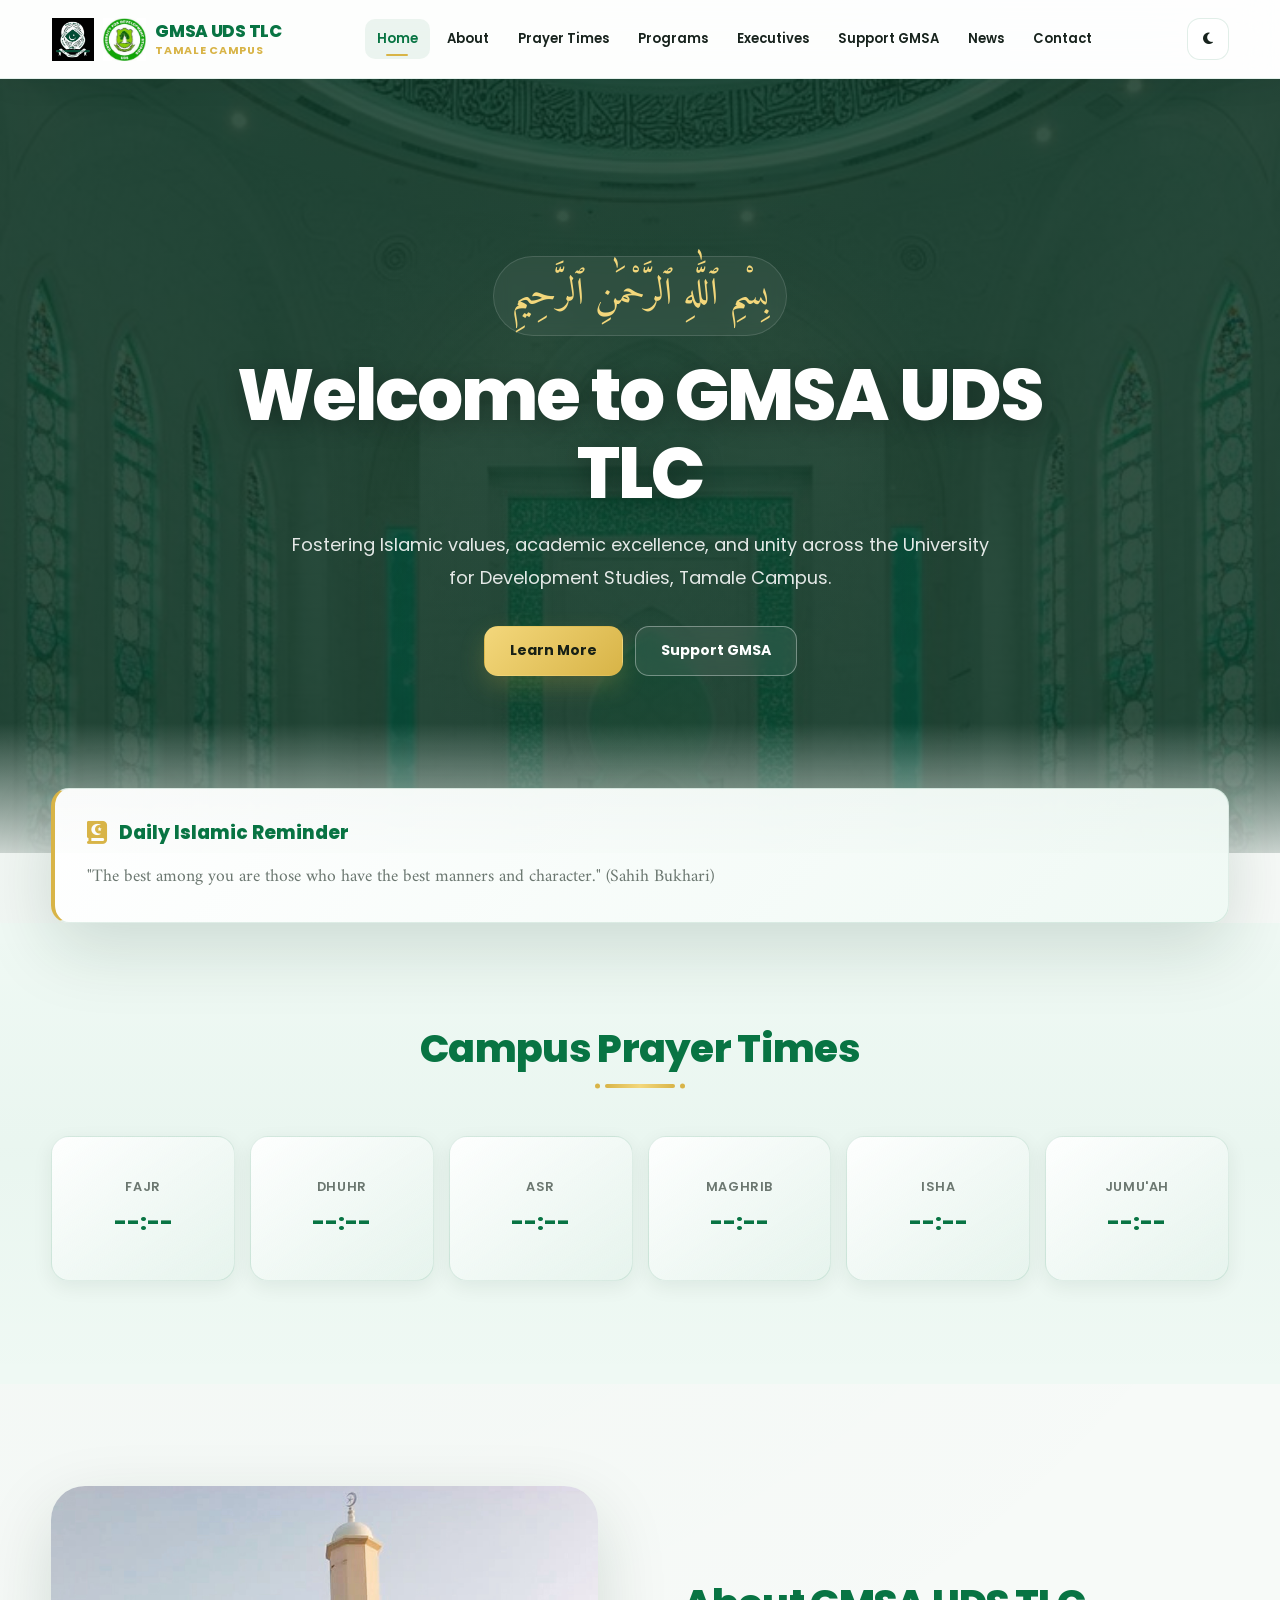
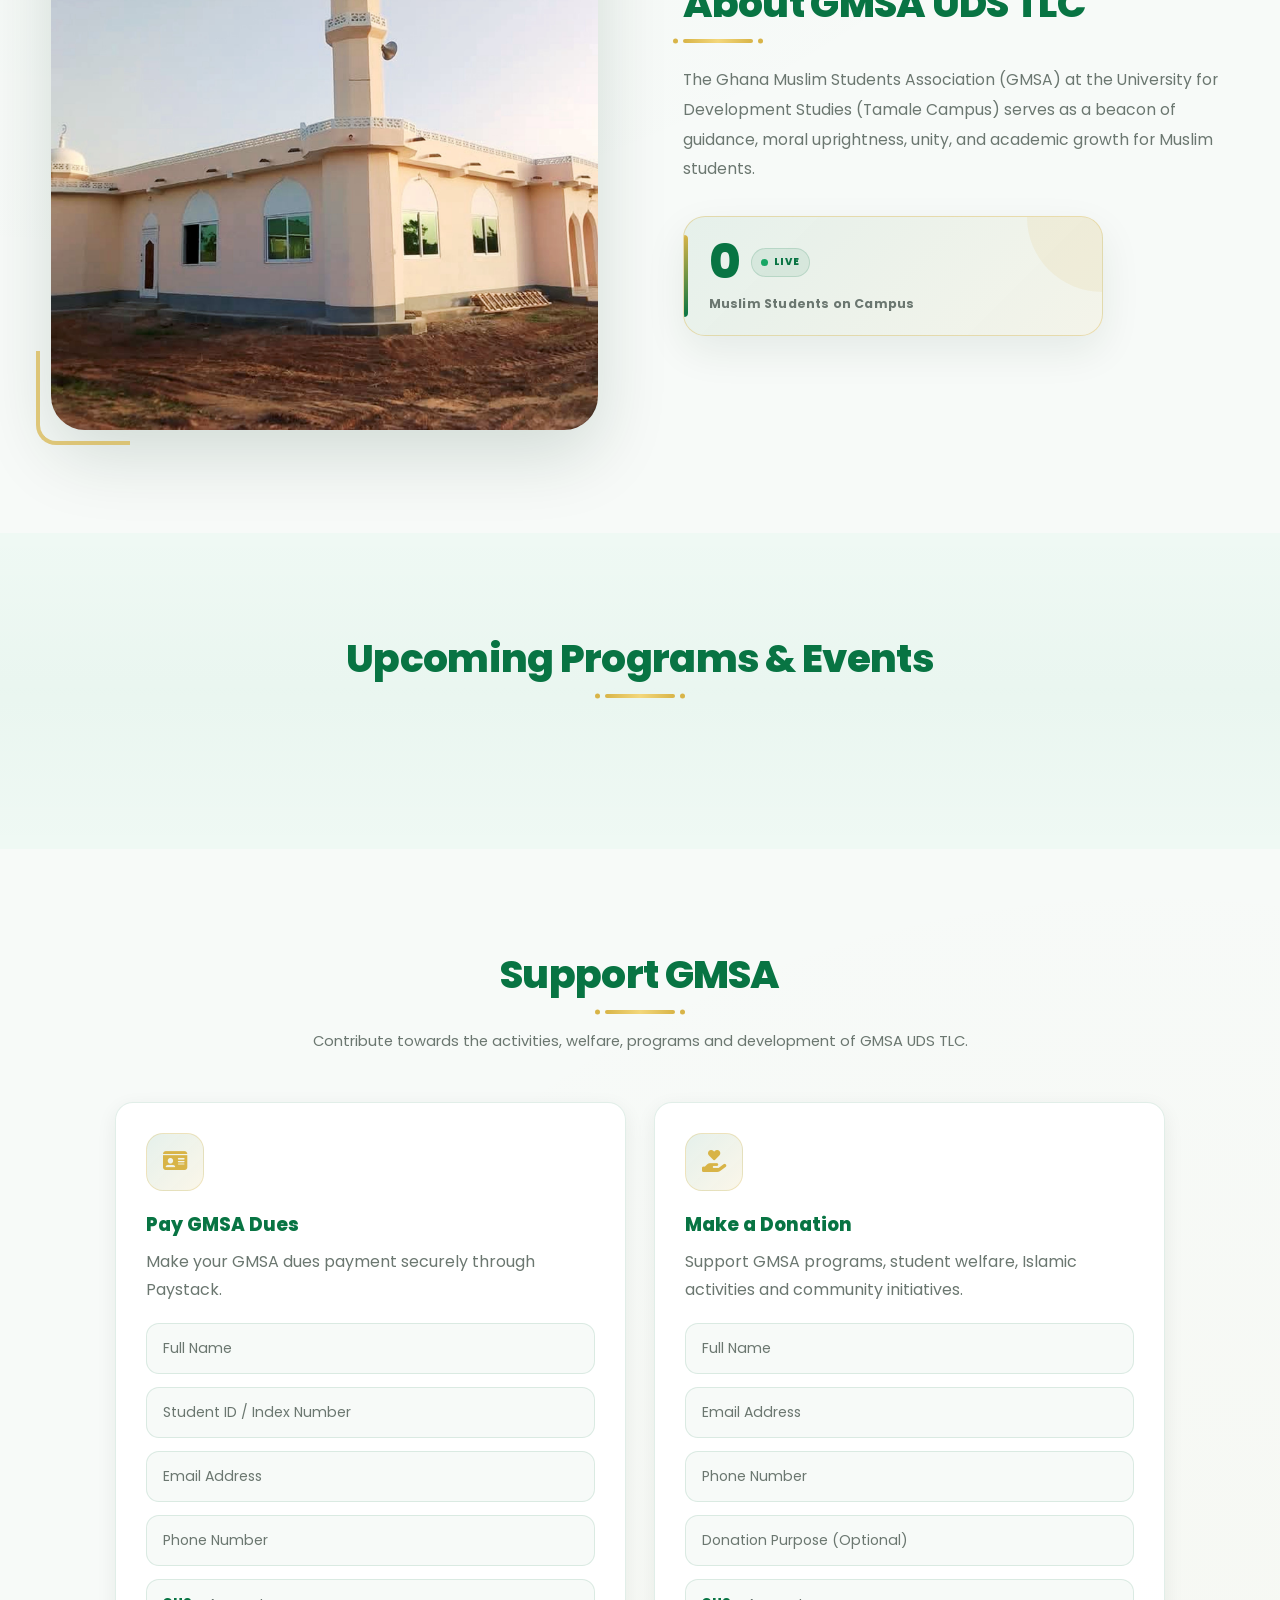
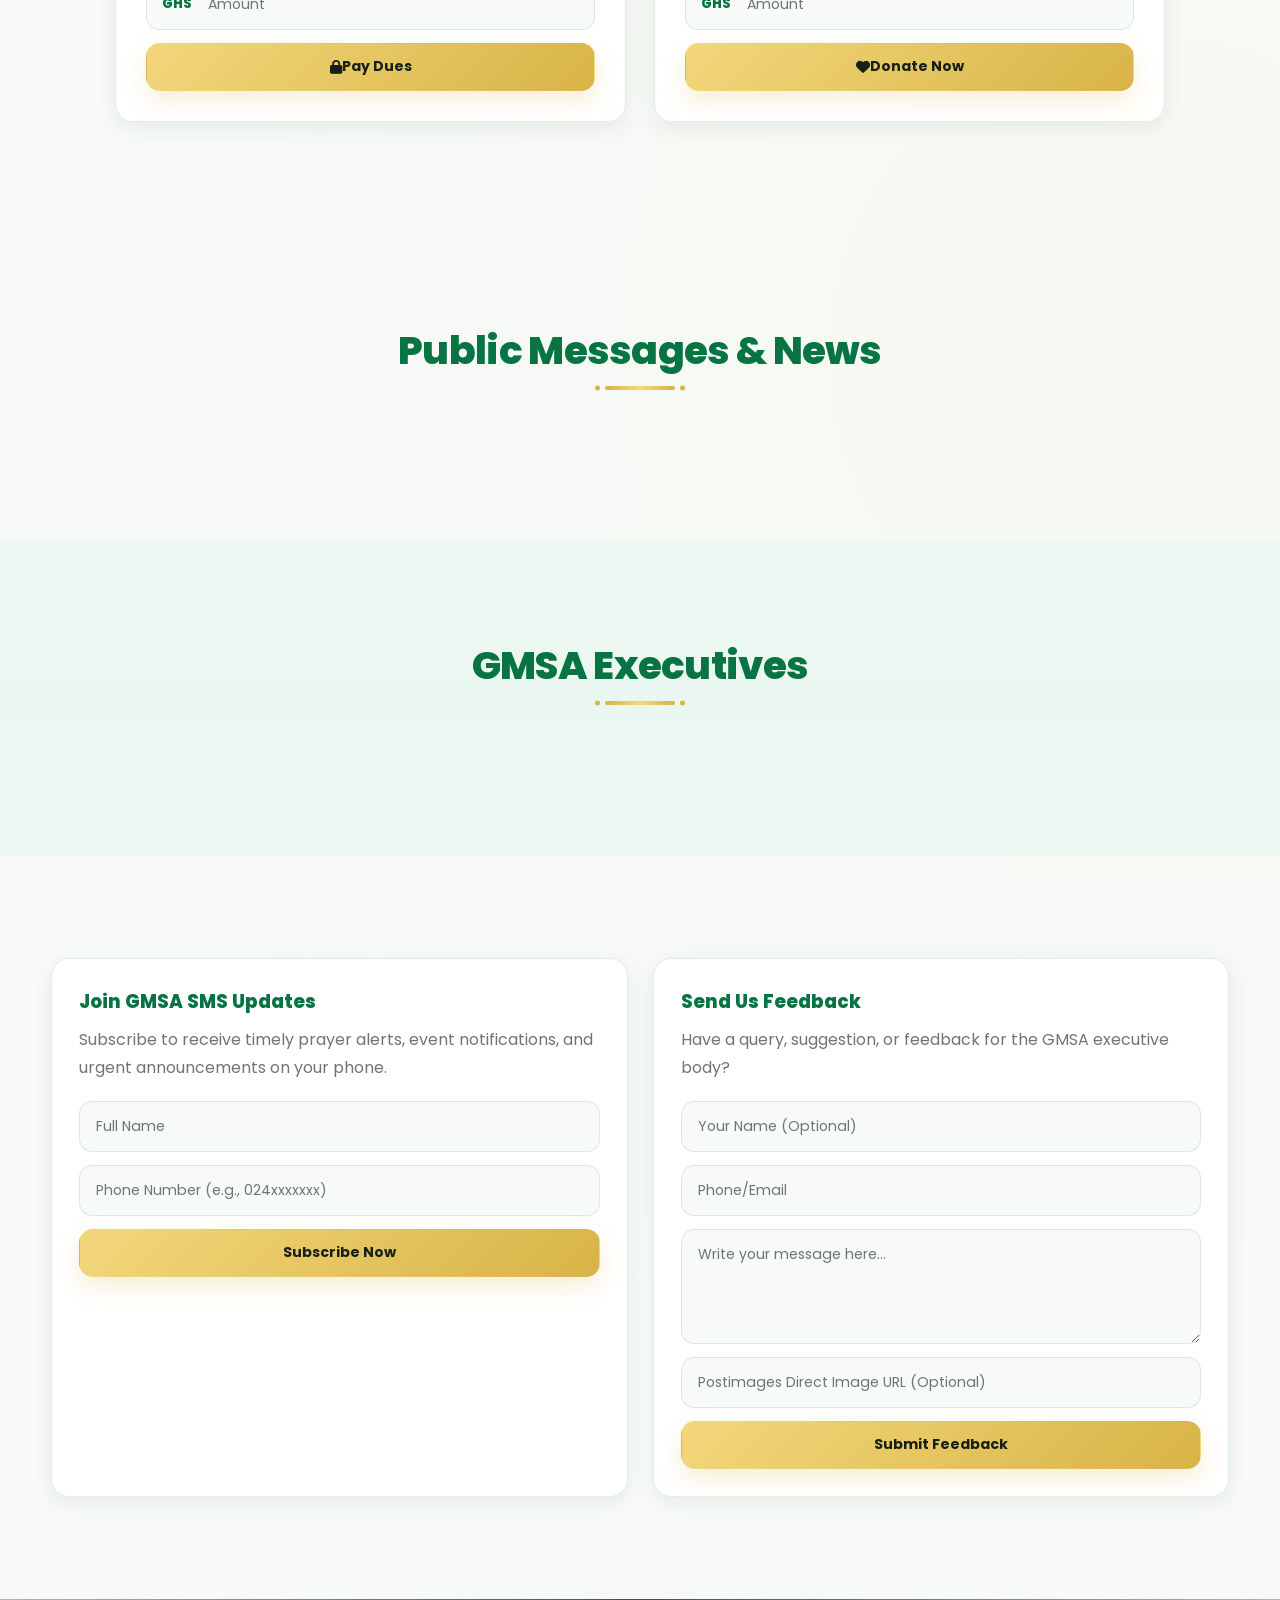
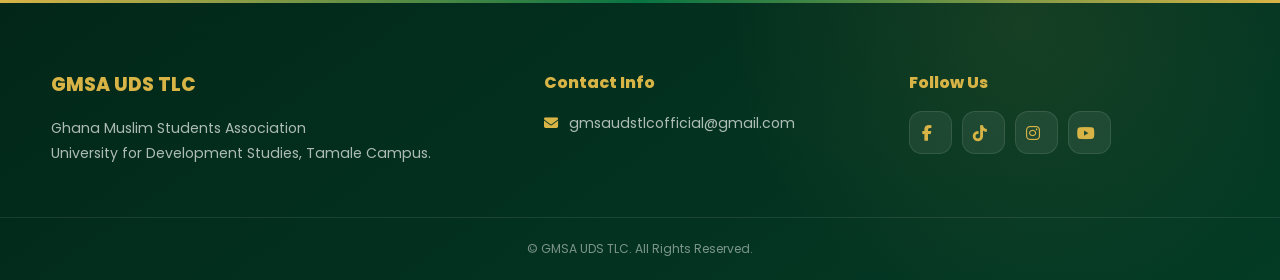
<file: index.html>
<!DOCTYPE html>
<html lang="en" data-theme="light">
<head>
    <meta charset="UTF-8">
    <meta name="viewport" content="width=device-width, initial-scale=1.0">

    <title>GMSA UDS TLC - Ghana Muslim Students Association</title>

    <link rel="preconnect" href="https://script.google.com">
    <link rel="preconnect" href="https://script.googleusercontent.com">
    <link rel="preconnect" href="https://fonts.googleapis.com">
    <link rel="preconnect" href="https://fonts.gstatic.com" crossorigin>
    <link rel="dns-prefetch" href="https://i.postimg.cc">

    <link rel="stylesheet" href="style.css">

    <link
        href="https://fonts.googleapis.com/css2?family=Amiri:wght@400;700&family=Poppins:wght@300;400;500;600;700&display=swap"
        rel="stylesheet"
    >

    <link
        rel="stylesheet"
        href="https://cdnjs.cloudflare.com/ajax/libs/font-awesome/6.4.0/css/all.min.css"
    >
</head>

<body>

    <!-- =====================================================
         HEADER / NAVIGATION
         ===================================================== -->

    <header class="navbar">

        <div class="container nav-container">

            <div class="brand">

                <img
                    src="logo-gmsa.png"
                    alt="GMSA Logo"
                    class="logo"
                >

                <img
                    src="logo-uds.png"
                    alt="UDS Logo"
                    class="logo"
                >

                <div class="brand-text">

                    <span class="title">
                        GMSA UDS TLC
                    </span>

                    <span class="subtitle">
                        Tamale Campus
                    </span>

                </div>

            </div>


            <nav class="nav-links" id="navLinks">

                <a href="#home" class="active">
                    Home
                </a>

                <a href="#about">
                    About
                </a>

                <a href="#prayers">
                    Prayer Times
                </a>

                <a href="#programs">
                    Programs
                </a>

                <a href="#executives">
                    Executives
                </a>

                <a href="#support">
                    Support GMSA
                </a>

                <a href="#news">
                    News
                </a>

                <a href="#contact">
                    Contact
                </a>

            </nav>


            <div class="nav-actions">

                <button
                    id="themeToggle"
                    class="theme-btn"
                    aria-label="Toggle Theme"
                >
                    <i
                        class="fas fa-moon"
                        id="themeIcon"
                    ></i>
                </button>


                <button
                    class="hamburger"
                    id="hamburger"
                    aria-label="Open Menu"
                >
                    <i class="fas fa-bars"></i>
                </button>

            </div>

        </div>

    </header>


    <!-- =====================================================
         HERO
         ===================================================== -->

    <section
        id="home"
        class="hero"
        style="
            background-image:
            linear-gradient(
                rgba(10, 48, 30, 0.82),
                rgba(10, 48, 30, 0.85)
            ),
            url('hero-home.jpg');
        "
    >

        <div class="hero-content">

            <div class="bismillah">
                بِسْمِ ٱللَّٰهِ ٱلرَّحْمَٰنِ ٱلرَّحِيمِ
            </div>

            <h1>
                Welcome to GMSA UDS TLC
            </h1>

            <p>
                Fostering Islamic values, academic excellence, and unity
                across the University for Development Studies, Tamale Campus.
            </p>

            <div class="hero-btns">

                <a
                    href="#about"
                    class="btn btn-primary"
                >
                    Learn More
                </a>

                <a
                    href="#support"
                    class="btn btn-secondary"
                >
                    Support GMSA
                </a>

            </div>

        </div>

    </section>


    <!-- =====================================================
         DAILY REMINDER
         ===================================================== -->

    <section class="container reminder-section">

        <div class="card reminder-card">

            <div class="reminder-header">

                <i class="fas fa-quran icon-gold"></i>

                <h3>
                    Daily Islamic Reminder
                </h3>

            </div>

            <p id="dailyReminderText">
                "The best among you are those who have the best manners and character."
                (Sahih Bukhari)
            </p>

            <div id="reminderImageContainer"></div>

        </div>

    </section>


    <!-- =====================================================
         PRAYER TIMES
         ===================================================== -->

    <section
        id="prayers"
        class="section bg-light"
    >

        <div class="container">

            <div class="section-title">

                <h2>
                    Campus Prayer Times
                </h2>

                <div class="gold-line"></div>

            </div>


            <div
                class="prayer-grid"
                id="prayerTimesGrid"
            >

                <div class="prayer-card">
                    <span class="name">Fajr</span>
                    <span
                        class="time"
                        id="fajrTime"
                    >
                        --:--
                    </span>
                </div>


                <div class="prayer-card">
                    <span class="name">Dhuhr</span>
                    <span
                        class="time"
                        id="dhuhrTime"
                    >
                        --:--
                    </span>
                </div>


                <div class="prayer-card">
                    <span class="name">Asr</span>
                    <span
                        class="time"
                        id="asrTime"
                    >
                        --:--
                    </span>
                </div>


                <div class="prayer-card">
                    <span class="name">Maghrib</span>
                    <span
                        class="time"
                        id="maghribTime"
                    >
                        --:--
                    </span>
                </div>


                <div class="prayer-card">
                    <span class="name">Isha</span>
                    <span
                        class="time"
                        id="ishaTime"
                    >
                        --:--
                    </span>
                </div>


                <div class="prayer-card">
                    <span class="name">
                        Jumu'ah
                    </span>

                    <span
                        class="time"
                        id="jumuahTime"
                    >
                        --:--
                    </span>
                </div>

            </div>

        </div>

    </section>


    <!-- =====================================================
         ABOUT
         ===================================================== -->

    <section
        id="about"
        class="section"
    >

        <div class="container about-grid">

            <div class="about-img-wrap">

                <img
                    src="about-image.jpg"
                    alt="About GMSA UDS TLC"
                    class="expandable-img rounded-img shadow"
                    loading="lazy"
                    onerror="this.src='hero-home.jpg'"
                >

            </div>


            <div class="about-text">

                <h2>
                    About GMSA UDS TLC
                </h2>

                <div class="gold-line"></div>

                <p>
                    The Ghana Muslim Students Association (GMSA) at the
                    University for Development Studies (Tamale Campus)
                    serves as a beacon of guidance, moral uprightness,
                    unity, and academic growth for Muslim students.
                </p>


                <!-- LIVE MUSLIM COUNTER -->

                <div class="stats-badge">

                    <div class="stats-content">

                        <div class="stats-number-row">

                            <span
                                class="stat-number"
                                id="muslimCount"
                                aria-live="polite"
                            >
                                0
                            </span>

                            <span class="live-indicator">

                                <span class="live-dot"></span>

                                LIVE

                            </span>

                        </div>

                        <span class="stat-label">
                            Muslim Students on Campus
                        </span>

                    </div>

                </div>

            </div>

        </div>

    </section>


    <!-- =====================================================
         PROGRAMS
         ===================================================== -->

    <section
        id="programs"
        class="section bg-light"
    >

        <div class="container">

            <div class="section-title">

                <h2>
                    Upcoming Programs & Events
                </h2>

                <div class="gold-line"></div>

            </div>


            <div
                class="grid grid-3"
                id="programsContainer"
            >
                <!-- Loaded from Sheets dynamically -->
            </div>

        </div>

    </section>


    <!-- =====================================================
         SUPPORT GMSA / PAYSTACK
         ===================================================== -->

    <section
        id="support"
        class="section support-section"
    >

        <div class="container">

            <div class="section-title">

                <h2>
                    Support GMSA
                </h2>

                <div class="gold-line"></div>

                <p class="section-description">
                    Contribute towards the activities, welfare,
                    programs and development of GMSA UDS TLC.
                </p>

            </div>


            <div class="payment-grid">

                <!-- =========================
                     DUES
                     ========================= -->

                <div class="card payment-card">

                    <div class="payment-icon">

                        <i class="fas fa-id-card"></i>

                    </div>

                    <h3>
                        Pay GMSA Dues
                    </h3>

                    <p>
                        Make your GMSA dues payment securely
                        through Paystack.
                    </p>


                    <form
                        id="duesPaymentForm"
                        class="form payment-form"
                    >

                        <input
                            type="text"
                            id="paymentDuesName"
                            placeholder="Full Name"
                            required
                        >

                        <input
                            type="text"
                            id="paymentDuesIndex"
                            placeholder="Student ID / Index Number"
                            required
                        >

                        <input
                            type="email"
                            id="paymentDuesEmail"
                            placeholder="Email Address"
                            required
                        >

                        <input
                            type="tel"
                            id="paymentDuesPhone"
                            placeholder="Phone Number"
                        >

                        <div class="amount-input-wrap">

                            <span>
                                GHS
                            </span>

                            <input
                                type="number"
                                id="paymentDuesAmount"
                                placeholder="Amount"
                                min="1"
                                step="0.01"
                                required
                            >

                        </div>


                        <button
                            type="submit"
                            class="btn btn-primary"
                            id="duesPayButton"
                        >

                            <i class="fas fa-lock"></i>

                            Pay Dues

                        </button>

                    </form>

                </div>


                <!-- =========================
                     DONATIONS
                     ========================= -->

                <div class="card payment-card donation-card">

                    <div class="payment-icon">

                        <i class="fas fa-hand-holding-heart"></i>

                    </div>

                    <h3>
                        Make a Donation
                    </h3>

                    <p>
                        Support GMSA programs, student welfare,
                        Islamic activities and community initiatives.
                    </p>


                    <form
                        id="donationPaymentForm"
                        class="form payment-form"
                    >

                        <input
                            type="text"
                            id="donationName"
                            placeholder="Full Name"
                            required
                        >

                        <input
                            type="email"
                            id="donationEmail"
                            placeholder="Email Address"
                            required
                        >

                        <input
                            type="tel"
                            id="donationPhone"
                            placeholder="Phone Number"
                        >

                        <input
                            type="text"
                            id="donationPurpose"
                            placeholder="Donation Purpose (Optional)"
                        >

                        <div class="amount-input-wrap">

                            <span>
                                GHS
                            </span>

                            <input
                                type="number"
                                id="donationAmount"
                                placeholder="Amount"
                                min="1"
                                step="0.01"
                                required
                            >

                        </div>


                        <button
                            type="submit"
                            class="btn btn-primary"
                            id="donationPayButton"
                        >

                            <i class="fas fa-heart"></i>

                            Donate Now

                        </button>

                    </form>

                </div>

            </div>


            <div
                id="paymentStatus"
                class="payment-status"
                aria-live="polite"
            ></div>

        </div>

    </section>


    <!-- =====================================================
         NEWS
         ===================================================== -->

    <section
        id="news"
        class="section"
    >

        <div class="container">

            <div class="section-title">

                <h2>
                    Public Messages & News
                </h2>

                <div class="gold-line"></div>

            </div>


            <div
                class="grid grid-2"
                id="newsContainer"
            >
                <!-- Loaded from Sheets dynamically -->
            </div>

        </div>

    </section>


    <!-- =====================================================
         EXECUTIVES
         ===================================================== -->

    <section
        id="executives"
        class="section bg-light"
    >

        <div class="container">

            <div class="section-title">

                <h2>
                    GMSA Executives
                </h2>

                <div class="gold-line"></div>

            </div>


            <div
                class="grid grid-4"
                id="executivesContainer"
            >
                <!-- Loaded from Sheets dynamically -->
            </div>

        </div>

    </section>


    <!-- =====================================================
         CONTACT
         ===================================================== -->

    <section
        id="contact"
        class="section"
    >

        <div class="container grid grid-2">

            <!-- SMS -->

            <div class="card">

                <h3>
                    Join GMSA SMS Updates
                </h3>

                <p>
                    Subscribe to receive timely prayer alerts,
                    event notifications, and urgent announcements
                    on your phone.
                </p>


                <form
                    id="smsSignupForm"
                    class="form"
                >

                    <input
                        type="text"
                        id="smsName"
                        placeholder="Full Name"
                        required
                    >

                    <input
                        type="tel"
                        id="smsPhone"
                        placeholder="Phone Number (e.g., 024xxxxxxx)"
                        required
                    >

                    <button
                        type="submit"
                        class="btn btn-primary"
                    >
                        Subscribe Now
                    </button>

                </form>

            </div>


            <!-- FEEDBACK -->

            <div class="card">

                <h3>
                    Send Us Feedback
                </h3>

                <p>
                    Have a query, suggestion, or feedback for
                    the GMSA executive body?
                </p>


                <form
                    id="feedbackForm"
                    class="form"
                >

                    <input
                        type="text"
                        id="fbName"
                        placeholder="Your Name (Optional)"
                    >

                    <input
                        type="text"
                        id="fbContact"
                        placeholder="Phone/Email"
                    >

                    <textarea
                        id="fbMessage"
                        rows="3"
                        placeholder="Write your message here..."
                        required
                    ></textarea>

                    <input
                        type="url"
                        id="fbPhotoUrl"
                        placeholder="Postimages Direct Image URL (Optional)"
                    >

                    <button
                        type="submit"
                        class="btn btn-primary"
                    >
                        Submit Feedback
                    </button>

                </form>

            </div>

        </div>

    </section>


    <!-- =====================================================
         FOOTER
         ===================================================== -->

    <footer class="footer">

        <div class="container footer-grid">

            <div>

                <h3>
                    GMSA UDS TLC
                </h3>

                <p>
                    Ghana Muslim Students Association<br>
                    University for Development Studies,
                    Tamale Campus.
                </p>

            </div>


            <div>

                <h4>
                    Contact Info
                </h4>

                <p>

                    <i class="fas fa-envelope"></i>

                    gmsaudstlcofficial@gmail.com

                </p>

            </div>


            <div>

                <h4>
                    Follow Us
                </h4>

                <div class="social-links">

                    <a
                        href="https://www.facebook.com/share/1D9YQ5xvA8/"
                        target="_blank"
                        rel="noopener"
                    >
                        <i class="fab fa-facebook-f"></i>
                    </a>

                    <a
                        href="https://www.tiktok.com/@gmsaudstlc"
                        target="_blank"
                        rel="noopener"
                    >
                        <i class="fab fa-tiktok"></i>
                    </a>

                    <a
                        href="https://www.instagram.com/gmsaudstlc"
                        target="_blank"
                        rel="noopener"
                    >
                        <i class="fab fa-instagram"></i>
                    </a>

                    <a
                        href="https://youtube.com/@gmsaudstlc"
                        target="_blank"
                        rel="noopener"
                    >
                        <i class="fab fa-youtube"></i>
                    </a>

                </div>

            </div>

        </div>


        <div class="footer-bottom">

            <p>
                &copy; GMSA UDS TLC. All Rights Reserved.
            </p>

        </div>

    </footer>


    <!-- =====================================================
         IMAGE LIGHTBOX
         ===================================================== -->

    <div
        id="imageModal"
        class="modal"
    >

        <span class="modal-close">
            &times;
        </span>

        <img
            class="modal-content"
            id="expandedImg"
            alt="Expanded image"
        >

    </div>


    <!-- =====================================================
         MAIN JS
         ===================================================== -->

    <script src="app.js"></script>

</body>
</html>
</file>
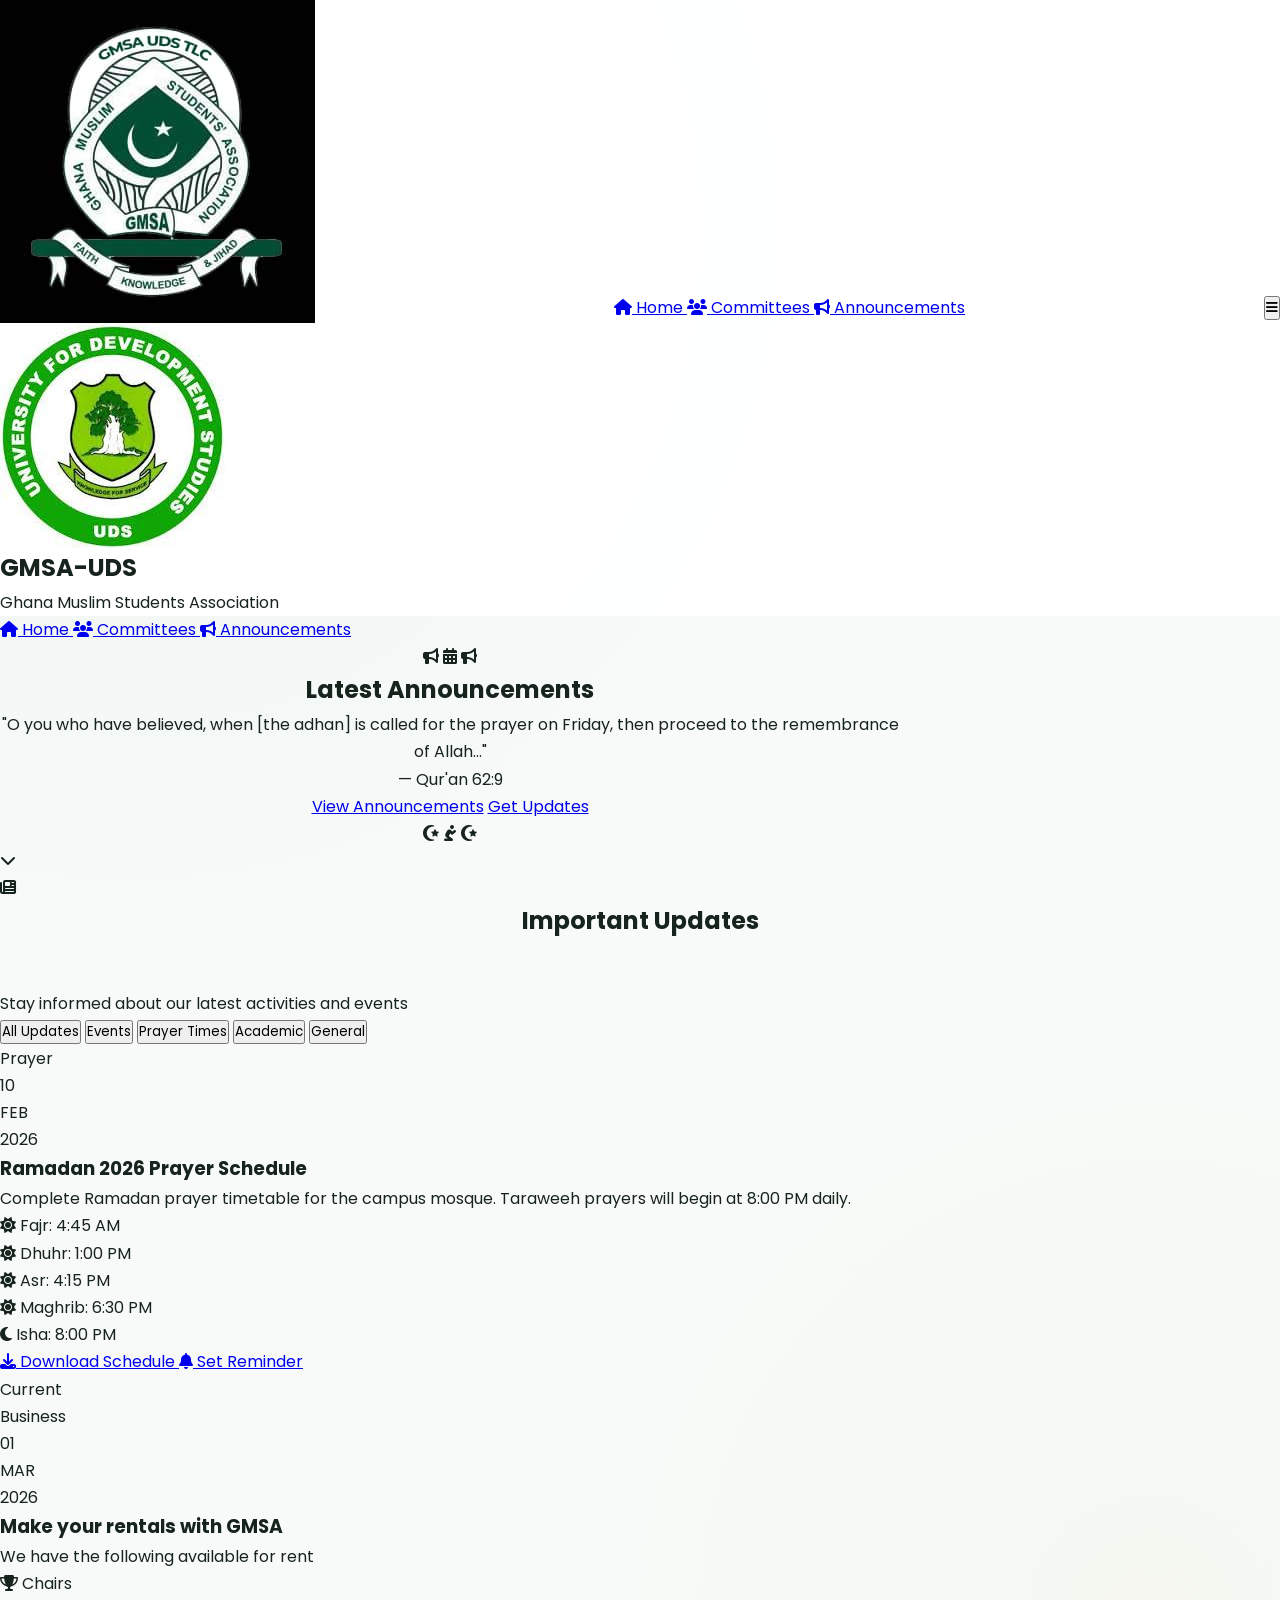
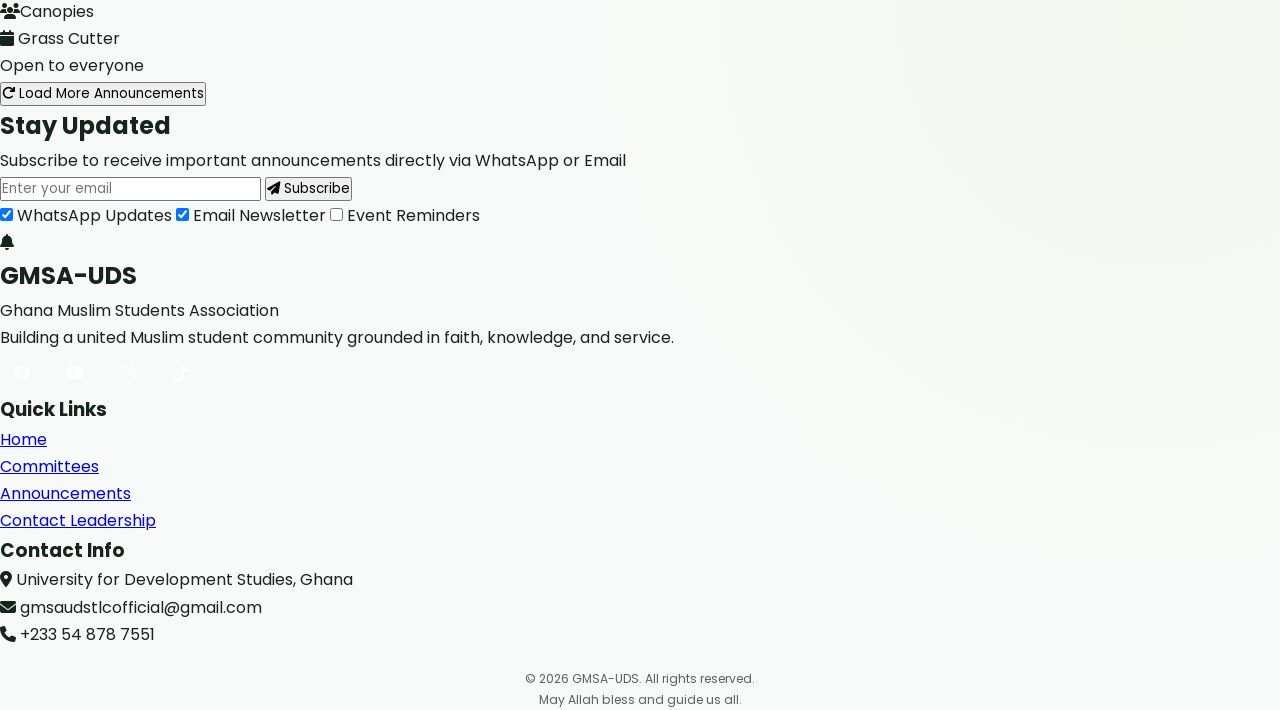
<file: announcements.html>
<!DOCTYPE html>
<html lang="en">
<head>
    <meta charset="UTF-8">
    <meta name="viewport" content="width=device-width, initial-scale=1.0">
    <title>Announcements - GMSA-UDS</title>
    <link rel="stylesheet" href="style.css">
    <link rel="stylesheet" href="https://cdnjs.cloudflare.com/ajax/libs/font-awesome/6.4.0/css/all.min.css">
    <link href="https://fonts.googleapis.com/css2?family=Poppins:wght@300;400;500;600;700&family=Amiri:wght@400;700&display=swap" rel="stylesheet">
    <link rel="stylesheet" href="https://cdnjs.cloudflare.com/ajax/libs/animate.css/4.1.1/animate.min.css">
</head>
<body>
    <!-- Navigation -->
    <nav class="main-nav">
        <div class="nav-container">
            <div class="logo-section">
                <div class="logo-wrapper">
                    <img src="logo-gmsa.png" alt="GMSA Logo" class="logo">
                    <img src="logo-uds.png" alt="UDS Logo" class="logo">
                </div>
                <div class="logo-text">
                    <h1>GMSA<span class="gold-text">-UDS</span></h1>
                    <p>Ghana Muslim Students Association</p>
                </div>
            </div>
            
            <div class="nav-tabs">
                <a href="index.html" class="nav-tab" data-tab="home">
                    <i class="fas fa-home"></i>
                    <span>Home</span>
                </a>
                <a href="committees.html" class="nav-tab" data-tab="committees">
                    <i class="fas fa-users"></i>
                    <span>Committees</span>
                </a>
                <a href="announcements.html" class="nav-tab active" data-tab="announcements">
                    <i class="fas fa-bullhorn"></i>
                    <span>Announcements</span>
                </a>
                <div class="nav-slider"></div>
            </div>
            
            <button class="mobile-menu-btn">
                <i class="fas fa-bars"></i>
            </button>
        </div>
    </nav>

    <!-- Mobile Navigation -->
    <div class="mobile-nav">
        <a href="index.html" class="mobile-nav-link">
            <i class="fas fa-home"></i> Home
        </a>
        <a href="committees.html" class="mobile-nav-link">
            <i class="fas fa-users"></i> Committees
        </a>
        <a href="announcements.html" class="mobile-nav-link active">
            <i class="fas fa-bullhorn"></i> Announcements
        </a>
    </div>

    <!-- Announcements Hero Section -->
    <section class="hero-section" id="announcements-hero">
        <div class="hero-overlay"></div>
        <div class="hero-content animate__animated animate__fadeInUp">
            <div class="islamic-ornament top-ornament">
                <i class="fas fa-bullhorn"></i>
                <i class="fas fa-calendar-alt"></i>
                <i class="fas fa-bullhorn"></i>
            </div>
            
            <h1 class="hero-title">Latest Announcements</h1>
            <div class="hero-subtitle">
                <p class="quran-verse">"O you who have believed, when [the adhan] is called for the prayer on Friday, then proceed to the remembrance of Allah..."</p>
                <p class="quran-ref">— Qur'an 62:9</p>
            </div>
            
            <div class="hero-cta">
                <a href="#announcements-list" class="cta-btn primary-btn">View Announcements</a>
                <a href="index.html#contact" class="cta-btn secondary-btn">Get Updates</a>
            </div>
            
            <div class="islamic-ornament bottom-ornament">
                <i class="fas fa-star-and-crescent"></i>
                <i class="fas fa-pray"></i>
                <i class="fas fa-star-and-crescent"></i>
            </div>
        </div>
        
        <div class="scroll-indicator">
            <i class="fas fa-chevron-down"></i>
        </div>
    </section>

    <!-- Announcements Main Content -->
    <main class="main-content">
        <section class="announcements-section" id="announcements-list">
            <div class="section-header">
                <div class="section-icon">
                    <i class="fas fa-newspaper"></i>
                </div>
                <h2 class="section-title">Important Updates</h2>
                <p class="section-subtitle">Stay informed about our latest activities and events</p>
            </div>
            
            <!-- Announcement Filter -->
            <div class="announcement-filter">
                <button class="filter-btn active" data-category="all">All Updates</button>
                <button class="filter-btn" data-category="events">Events</button>
                <button class="filter-btn" data-category="prayer">Prayer Times</button>
                <button class="filter-btn" data-category="academic">Academic</button>
                <button class="filter-btn" data-category="general">General</button>
            </div>
            
            <!-- Announcements Grid -->
            <div class="announcements-grid">
                <!-- Sample Announcement 1 -->
               <!--<div class="announcement-card animate-on-scroll" data-category="events">
                    <div class="announcement-header">
                        <div class="announcement-category">
                            <span class="category-badge events">Event</span>
                        </div>
                        <div class="announcement-date">
                            <div class="date-day">05</div>
                            <div class="date-month">FEB</div>
                            <div class="date-year">2026</div>
                        </div>
                    </div>
                    
                    <div class="announcement-body">
                        <h3 class="announcement-title">Annual Islamic Conference 2026</h3>
                        <p class="announcement-desc">Join us for our flagship event featuring renowned scholars discussing "Islamic Ethics in Modern Academia". Open to all students and faculty members.</p>
                        
                        <div class="announcement-details">
                            <p><i class="fas fa-clock"></i> 9:00 AM - 4:00 PM</p>
                            <p><i class="fas fa-map-marker-alt"></i> Central Auditorium, UDS</p>
                            <p><i class="fas fa-user"></i> Keynote: Sheikh Dr. Abdul Rahman</p>
                        </div>
                    </div>
                    
                    <div class="announcement-footer">
                        <a href="#" class="announcement-btn">
                            <i class="fas fa-calendar-plus"></i> Add to Calendar
                        </a>
                        <a href="#" class="announcement-btn">
                            <i class="fas fa-share-alt"></i> Share
                        </a>
                    </div>
                    
                    <div class="announcement-status">
                        <span class="status upcoming">Upcoming</span>
                    </div>
                </div>
                
                <!-- Sample Announcement 2 -->
                <div class="announcement-card animate-on-scroll" data-category="prayer">
                    <div class="announcement-header">
                        <div class="announcement-category">
                            <span class="category-badge prayer">Prayer</span>
                        </div>
                        <div class="announcement-date">
                            <div class="date-day">10</div>
                            <div class="date-month">FEB</div>
                            <div class="date-year">2026</div>
                        </div>
                    </div>
                    
                    <div class="announcement-body">
                        <h3 class="announcement-title">Ramadan 2026 Prayer Schedule</h3>
                        <p class="announcement-desc">Complete Ramadan prayer timetable for the campus mosque. Taraweeh prayers will begin at 8:00 PM daily.</p>
                        
                        <div class="announcement-details">
                            <p><i class="fas fa-sun"></i> Fajr: 4:45 AM</p>
                            <p><i class="fas fa-sun"></i> Dhuhr: 1:00 PM</p>
                            <p><i class="fas fa-sun"></i> Asr: 4:15 PM</p>
                            <p><i class="fas fa-sun"></i> Maghrib: 6:30 PM</p>
                            <p><i class="fas fa-moon"></i> Isha: 8:00 PM</p>
                        </div>
                    </div>
                    
                    <div class="announcement-footer">
                        <a href="ramadan.html" class="announcement-btn">
                            <i class="fas fa-download"></i> Download Schedule
                        </a>
                        <a href="ramadan.html" class="announcement-btn">
                            <i class="fas fa-bell"></i> Set Reminder
                        </a>
                    </div>
                    
                    <div class="announcement-status">
                        <span class="status active">Current</span>
                    </div>
                </div>
                
<!-- sample 3-->
                <div class="announcement-card animate-on-scroll" data-category="general">
                    <div class="announcement-header">
                        <div class="announcement-category">
                            <span class="category-badge academic">Business</span>
                        </div>
                        <div class="announcement-date">
                            <div class="date-day">01</div>
                            <div class="date-month">MAR</div>
                            <div class="date-year">2026</div>
                        </div>
                    </div>
                    
                    <div class="announcement-body">
                        <h3 class="announcement-title">Make your rentals with GMSA</h3>
                        <p class="announcement-desc">We have the following available for rent</p>
                        
                        <div class="announcement-details">
                            <p><i class="fas fa-trophy"></i> Chairs</p>
                            <p><i class="fas fa-users"></i>Canopies</p>
                            <p><i class="fas fa-calendar"></i> Grass Cutter</p>
                        </div>
                    </div>
                    
                    <div class="announcement-footer">
                 
                    
                    <div class="announcement-status">
                        <span class="status upcoming">Open to everyone</span>
                    </div>
                </div>

    
                
                <!-- Sample Announcement 4 -->
               <!--<div class="announcement-card animate-on-scroll" data-category="general">
                    <div class="announcement-header">
                        <div class="announcement-category">
                            <span class="category-badge general">General</span>
                        </div>
                        <div class="announcement-date">
                            <div class="date-day">10</div>
                            <div class="date-month">FEB</div>
                            <div class="date-year">2026</div>
                        </div>
                    </div>
                    
                    <div class="announcement-body">
                        <h3 class="announcement-title">New Mosque Library Opening</h3>
                        <p class="announcement-desc">Our newly renovated mosque library is now open! Featuring Islamic books, research materials, and quiet study spaces for students.</p>
                        
                        <div class="announcement-details">
                            <p><i class="fas fa-book"></i> 500+ Islamic books</p>
                            <p><i class="fas fa-wifi"></i> Free WiFi available</p>
                            <p><i class="fas fa-clock"></i> Open: 8AM - 10PM daily</p>
                        </div>
                    </div>
                    
                    <div class="announcement-footer">
                        <a href="#" class="announcement-btn">
                            <i class="fas fa-book-reader"></i> Browse Catalog
                        </a>
                        <a href="#" class="announcement-btn">
                            <i class="fas fa-donate"></i> Donate Books
                        </a>
                    </div>
                    
                    <div class="announcement-status">
                        <span class="status active">Now Open</span>
                    </div>
                </div>

                
                <!-- Sample Announcement 5 -->
               <!--<div class="announcement-card animate-on-scroll" data-category="events">
                    <div class="announcement-header">
                        <div class="announcement-category">
                            <span class="category-badge events">Event</span>
                        </div>
                        <div class="announcement-date">
                            <div class="date-day">05</div>
                            <div class="date-month">APR</div>
                            <div class="date-year">2024</div>
                        </div>
                    </div>
                    
                    <div class="announcement-body">
                        <h3 class="announcement-title">Charity Food Drive</h3>
                        <p class="announcement-desc">Annual charity food drive to support needy students and local community. Donate non-perishable food items at designated collection points.</p>
                        
                        <div class="announcement-details">
                            <p><i class="fas fa-hand-holding-heart"></i> Benefitting 500+ families</p>
                            <p><i class="fas fa-map-pin"></i> Collection points across campus</p>
                            <p><i class="fas fa-clock"></i> Drive ends: April 20, 2024</p>
                        </div>
                    </div>
                    
                    <div class="announcement-footer">
                        <a href="#" class="announcement-btn">
                            <i class="fas fa-hand-holding-usd"></i> Donate Now
                        </a>
                        <a href="#" class="announcement-btn">
                            <i class="fas fa-map-marked-alt"></i> View Locations
                        </a>
                    </div>
                    
                    <div class="announcement-status">
                        <span class="status active">Ongoing</span>
                    </div>
                </div>
                
                <!-- Sample Announcement 6 -->
                <!--<div class="announcement-card animate-on-scroll" data-category="academic">
                    <div class="announcement-header">
                        <div class="announcement-category">
                            <span class="category-badge academic">Academic</span>
                        </div>
                        <div class="announcement-date">
                            <div class="date-day">18</div>
                            <div class="date-month">FEB</div>
                            <div class="date-year">2024</div>
                        </div>
                    </div>
                    
                    <div class="announcement-body">
                        <h3 class="announcement-title">Mid-Semester Study Groups</h3>
                        <p class="announcement-desc">Forming study groups for major courses. Senior students will mentor junior colleagues. Sign up to join or lead a study group.</p>
                        
                        <div class="announcement-details">
                            <p><i class="fas fa-graduation-cap"></i> All faculties covered</p>
                            <p><i class="fas fa-chalkboard-teacher"></i> Experienced tutors</p>
                            <p><i class="fas fa-clock"></i> Sessions: Evenings & Weekends</p>
                        </div>
                    </div>
                    
                    <div class="announcement-footer">
                        <a href="#" class="announcement-btn">
                            <i class="fas fa-user-plus"></i> Join Group
                        </a>
                        <a href="#" class="announcement-btn">
                            <i class="fas fa-chalkboard-teacher"></i> Become Tutor
                        </a>
                    </div>
                    
                    <div class="announcement-status">
                        <span class="status past">Completed</span>
                    </div>
                </div>
            </div>
            
            <!-- Load More Button -->
            <div class="load-more-container">
                <button id="load-more" class="load-more-btn">
                    <i class="fas fa-redo"></i> Load More Announcements
                </button>
            </div>
        </section>
        
        <!-- Subscribe Section -->
        <section class="subscribe-section">
            <div class="subscribe-container">
                <div class="subscribe-content">
                    <h2>Stay Updated</h2>
                    <p>Subscribe to receive important announcements directly via WhatsApp or Email</p>
                    
                    <form class="subscribe-form">
                        <div class="form-group">
                            <input type="email" placeholder="Enter your email" class="subscribe-input">
                            <button type="submit" class="subscribe-btn">
                                <i class="fas fa-paper-plane"></i> Subscribe
                            </button>
                        </div>
                        
                        <div class="subscribe-options">
                            <label class="option-checkbox">
                                <input type="checkbox" checked>
                                <span>WhatsApp Updates</span>
                            </label>
                            <label class="option-checkbox">
                                <input type="checkbox" checked>
                                <span>Email Newsletter</span>
                            </label>
                            <label class="option-checkbox">
                                <input type="checkbox">
                                <span>Event Reminders</span>
                            </label>
                        </div>
                    </form>
                </div>
                
                <div class="subscribe-image">
                    <i class="fas fa-bell"></i>
                </div>
            </div>
        </section>
    </main>

    <!-- Footer (Same as index.html) -->
    <footer class="main-footer">
        <div class="footer-content">
            <div class="footer-section">
                <div class="footer-logo">
                    <h2>GMSA<span class="gold-text">-UDS</span></h2>
                    <p>Ghana Muslim Students Association</p>
                </div>
                <p class="footer-description">Building a united Muslim student community grounded in faith, knowledge, and service.</p>
                <div class="social-links">
                    <a href="https://www.facebook.com/share/1D9YQ5xvA8/" class="social-link"><i class="fab fa-facebook"></i></a>
                    <a href="https://youtube.com/@gmsaudstlc?si=0BYmq0vOQ4SRqhPY" class="social-link"><i class="fab fa-youtube"></i></a>
                    <a href="https://www.instagram.com/gmsaudstlc?igsh=MWtzemppaGV3cm1rNA==" class="social-link"><i class="fab fa-instagram"></i></a>
                    <a href="tiktok.com/@gmsaudstlc" class="social-link"><i class="fab fa-tiktok"></i></a>
                </div>
            </div>
            
            <div class="footer-section">
                <h3>Quick Links</h3>
                <ul class="footer-links">
                    <li><a href="index.html">Home</a></li>
                    <li><a href="committees.html">Committees</a></li>
                    <li><a href="announcements.html">Announcements</a></li>
                    <li><a href="index.html#contact">Contact Leadership</a></li>
                </ul>
            </div>
            
            <div class="footer-section">
                <h3>Contact Info</h3>
                <ul class="contact-info">
                    <li><i class="fas fa-map-marker-alt"></i> University for Development Studies, Ghana</li>
                    <li><i class="fas fa-envelope"></i> gmsaudstlcofficial@gmail.com</li>
                    <li><i class="fas fa-phone"></i> +233 54 878 7551</li>
                </ul>
            </div>
        </div>
        
        <div class="footer-bottom">
            <p>&copy; <span id="current-year"></span> GMSA-UDS. All rights reserved.</p>
            <p class="islamic-greeting">May Allah bless and guide us all.</p>
        </div>
    </footer>

    <!-- Announcements-specific JS -->
    <script>
        // Announcement Filtering
        document.addEventListener('DOMContentLoaded', function() {
            const filterBtns = document.querySelectorAll('.announcement-filter .filter-btn');
            const announcementCards = document.querySelectorAll('.announcement-card');
            const loadMoreBtn = document.getElementById('load-more');
            
            // Filter functionality
            filterBtns.forEach(btn => {
                btn.addEventListener('click', function() {
                    // Update active button
                    filterBtns.forEach(b => b.classList.remove('active'));
                    this.classList.add('active');
                    
                    const category = this.getAttribute('data-category');
                    
                    // Filter cards
                    announcementCards.forEach(card => {
                        if (category === 'all') {
                            card.style.display = 'block';
                            setTimeout(() => {
                                card.style.opacity = '1';
                                card.style.transform = 'translateY(0)';
                            }, 10);
                        } else {
                            if (card.getAttribute('data-category') === category) {
                                card.style.display = 'block';
                                setTimeout(() => {
                                    card.style.opacity = '1';
                                    card.style.transform = 'translateY(0)';
                                }, 10);
                            } else {
                                card.style.opacity = '0';
                                card.style.transform = 'translateY(20px)';
                                setTimeout(() => {
                                    card.style.display = 'none';
                                }, 300);
                            }
                        }
                    });
                });
            });
            
            // Load more functionality
            if (loadMoreBtn) {
                loadMoreBtn.addEventListener('click', function() {
                    // Simulate loading more announcements
                    this.innerHTML = '<i class="fas fa-spinner fa-spin"></i> Loading...';
                    this.disabled = true;
                    
                    setTimeout(() => {
                        // In a real app, this would fetch more data from a server
                        showNotification('More announcements loaded successfully!', 'success');
                        this.innerHTML = '<i class="fas fa-redo"></i> Load More Announcements';
                        this.disabled = false;
                    }, 1500);
                });
            }
            
            // Announcement card hover effects
            announcementCards.forEach(card => {
                card.addEventListener('mouseenter', function() {
                    this.style.transform = 'translateY(-10px) scale(1.02)';
                    this.style.boxShadow = '0 25px 50px rgba(0, 0, 0, 0.15)';
                });
                
                card.addEventListener('mouseleave', function() {
                    this.style.transform = 'translateY(0) scale(1)';
                    this.style.boxShadow = 'var(--shadow)';
                });
                
                // Add click effect to buttons
                const buttons = this.querySelectorAll('.announcement-btn');
                buttons.forEach(button => {
                    button.addEventListener('click', function(e) {
                        e.stopPropagation();
                        this.style.transform = 'scale(0.95)';
                        setTimeout(() => {
                            this.style.transform = 'scale(1)';
                        }, 150);
                    });
                });
            });
            
            // Subscribe form
            const subscribeForm = document.querySelector('.subscribe-form');
            if (subscribeForm) {
                subscribeForm.addEventListener('submit', function(e) {
                    e.preventDefault();
                    const emailInput = this.querySelector('.subscribe-input');
                    
                    if (emailInput.value && emailInput.value.includes('@')) {
                        showNotification('Successfully subscribed to updates!', 'success');
                        emailInput.value = '';
                    } else {
                        showNotification('Please enter a valid email address', 'error');
                    }
                });
            }
        });
        
        function showNotification(message, type) {
            // Reuse the notification function from main script
            const notification = document.createElement('div');
            notification.className = `notification ${type}`;
            notification.innerHTML = `
                <i class="fas fa-${type === 'success' ? 'check-circle' : 'exclamation-circle'}"></i>
                <span>${message}</span>
            `;
            
            notification.style.cssText = `
                position: fixed;
                top: 100px;
                right: 20px;
                background: ${type === 'success' ? '#d4edda' : '#f8d7da'};
                color: ${type === 'success' ? '#155724' : '#721c24'};
                padding: 1rem 1.5rem;
                border-radius: var(--border-radius);
                box-shadow: var(--shadow);
                display: flex;
                align-items: center;
                gap: 0.75rem;
                z-index: 10000;
                animation: slideIn 0.3s ease;
                border-left: 4px solid ${type === 'success' ? '#28a745' : '#dc3545'};
            `;
            
            document.body.appendChild(notification);
            
            setTimeout(() => {
                notification.style.animation = 'slideOut 0.3s ease';
                setTimeout(() => notification.remove(), 300);
            }, 5000);
        }
    </script>
    
    <!-- Main Script -->
    <script src="script.js"></script>
</body>
</html>
</file>
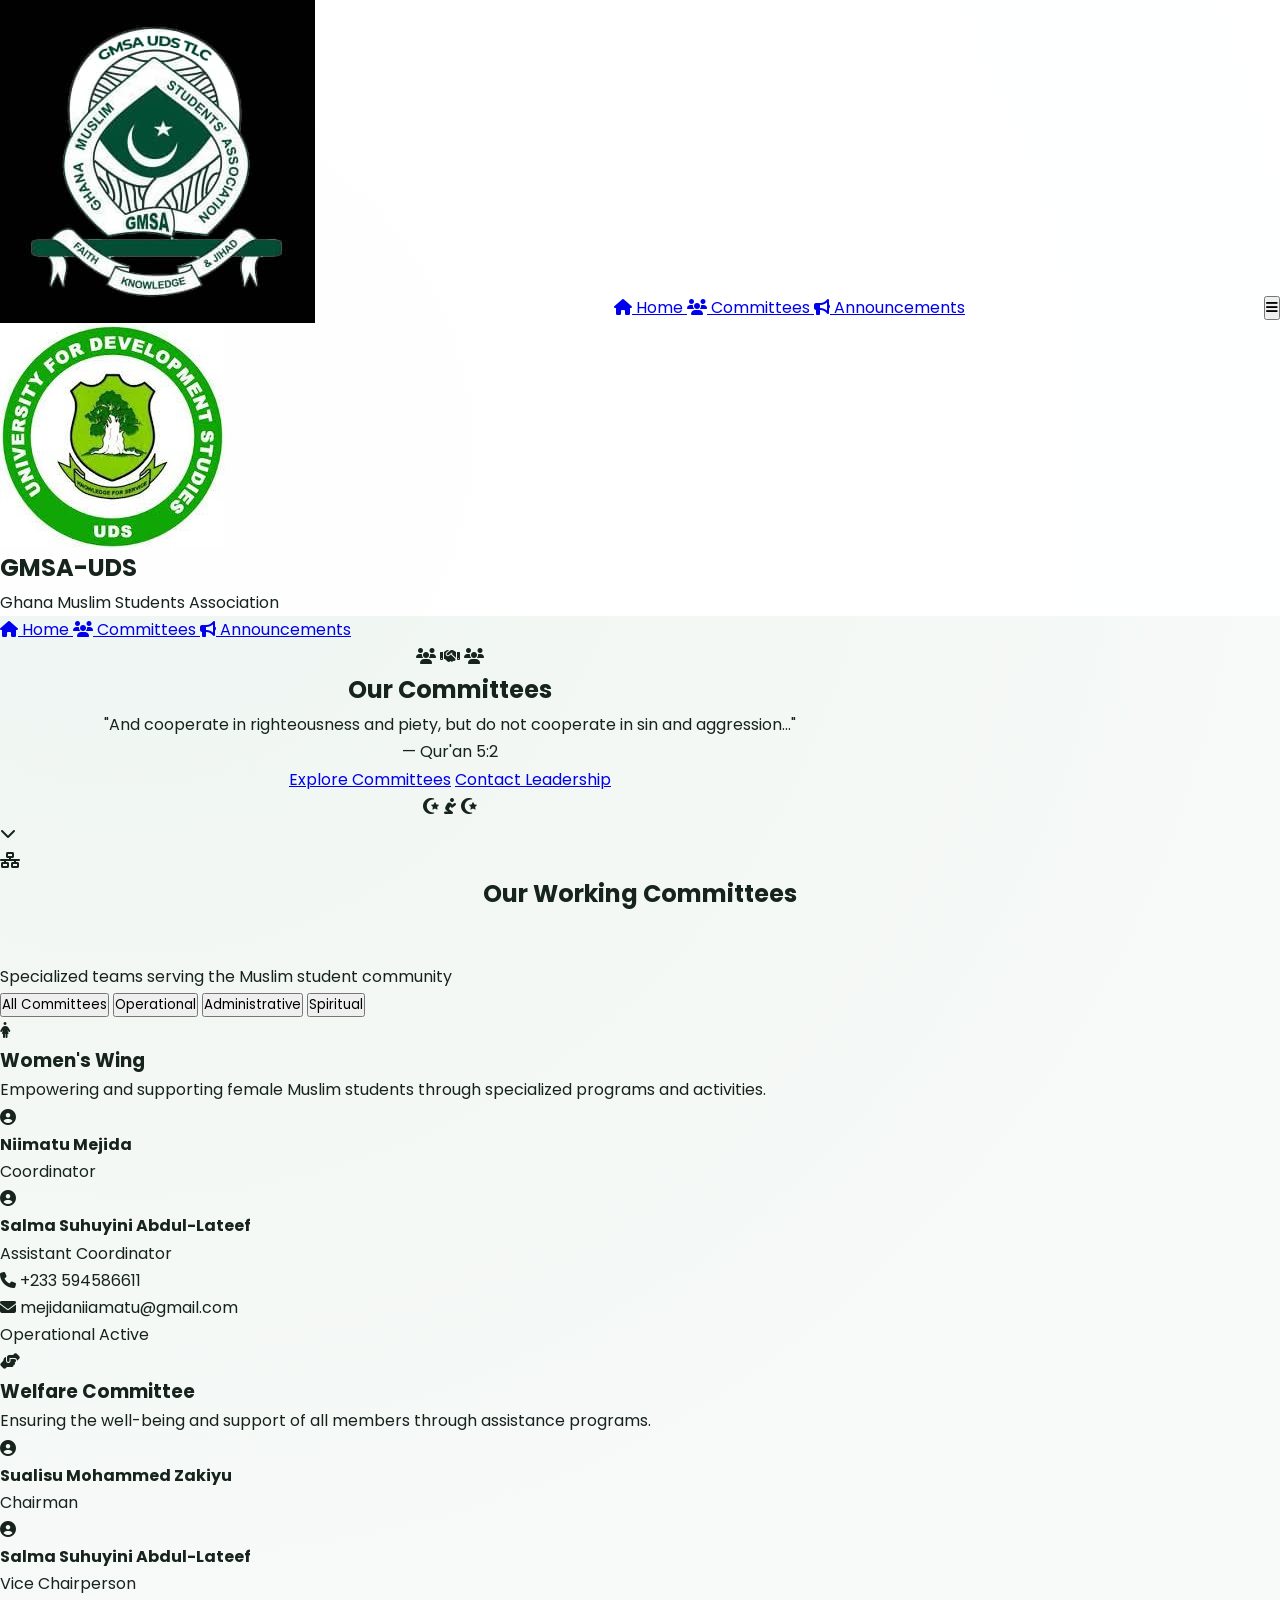
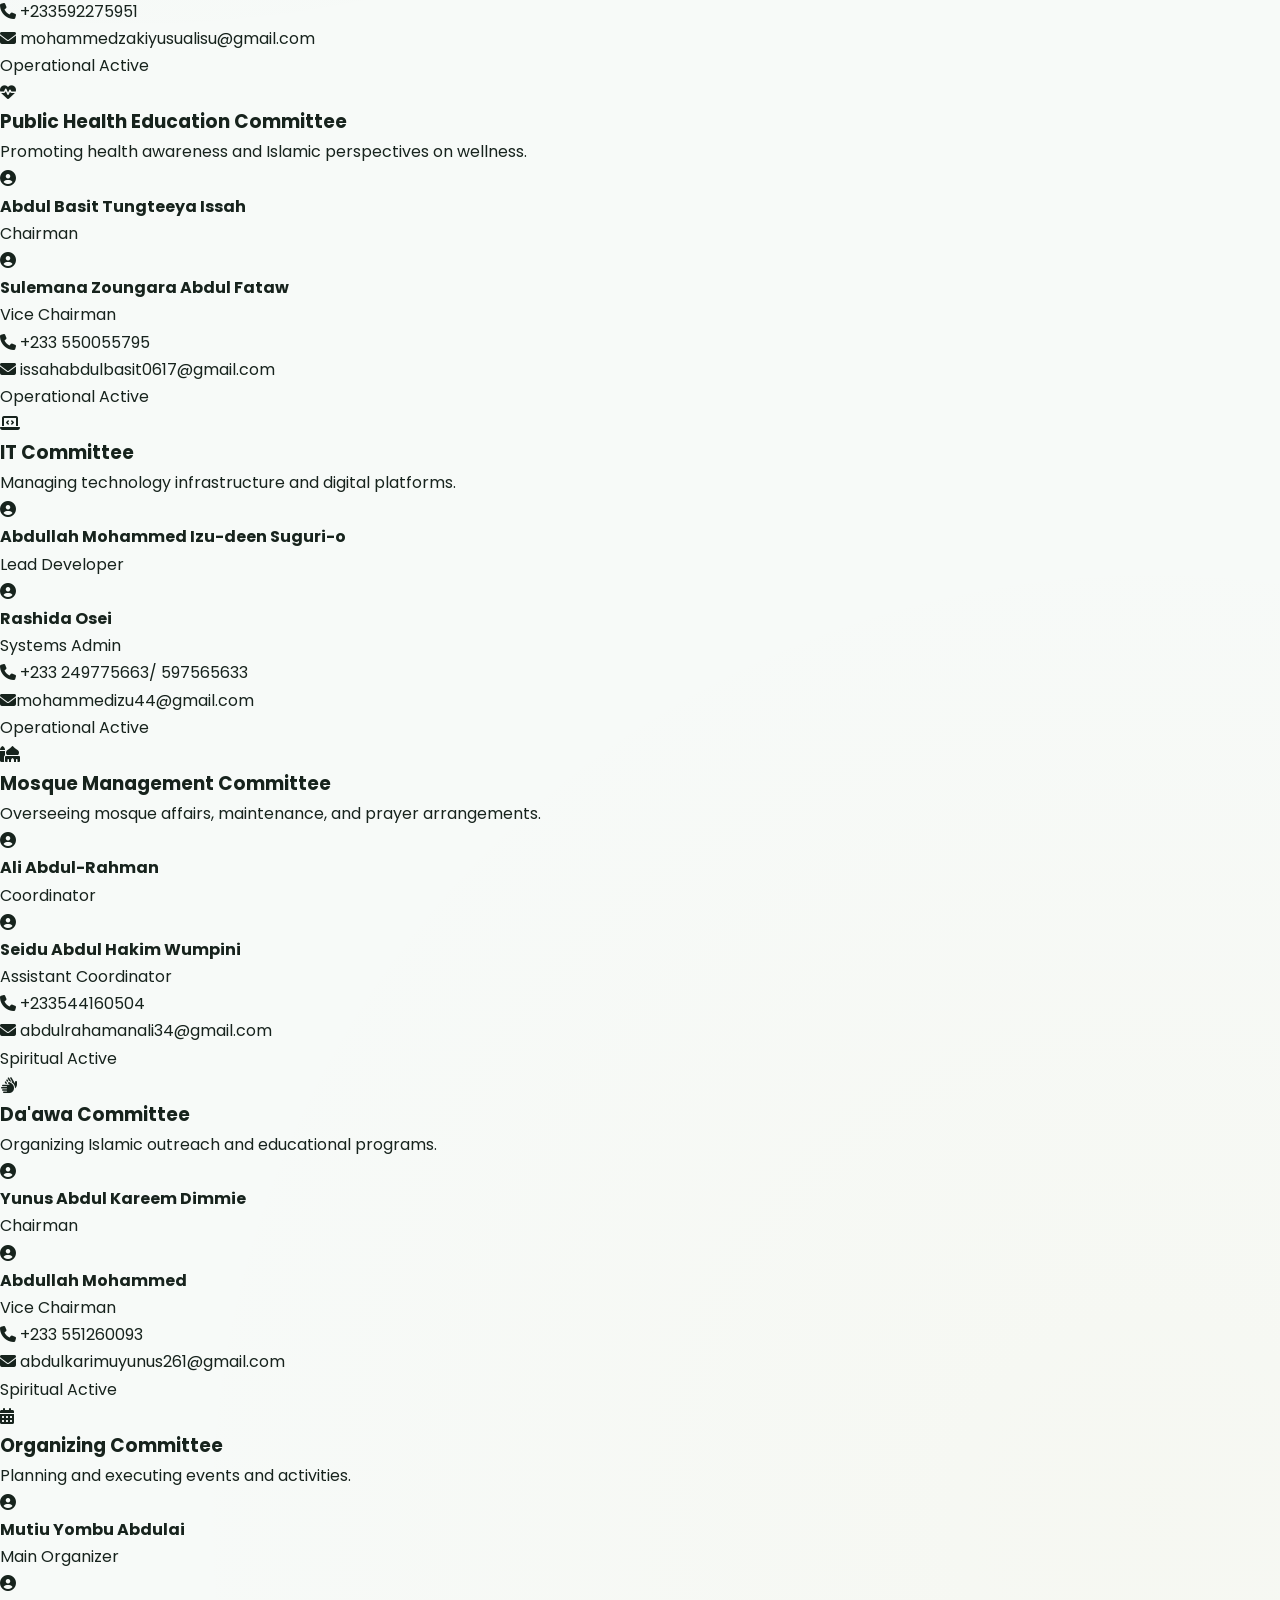
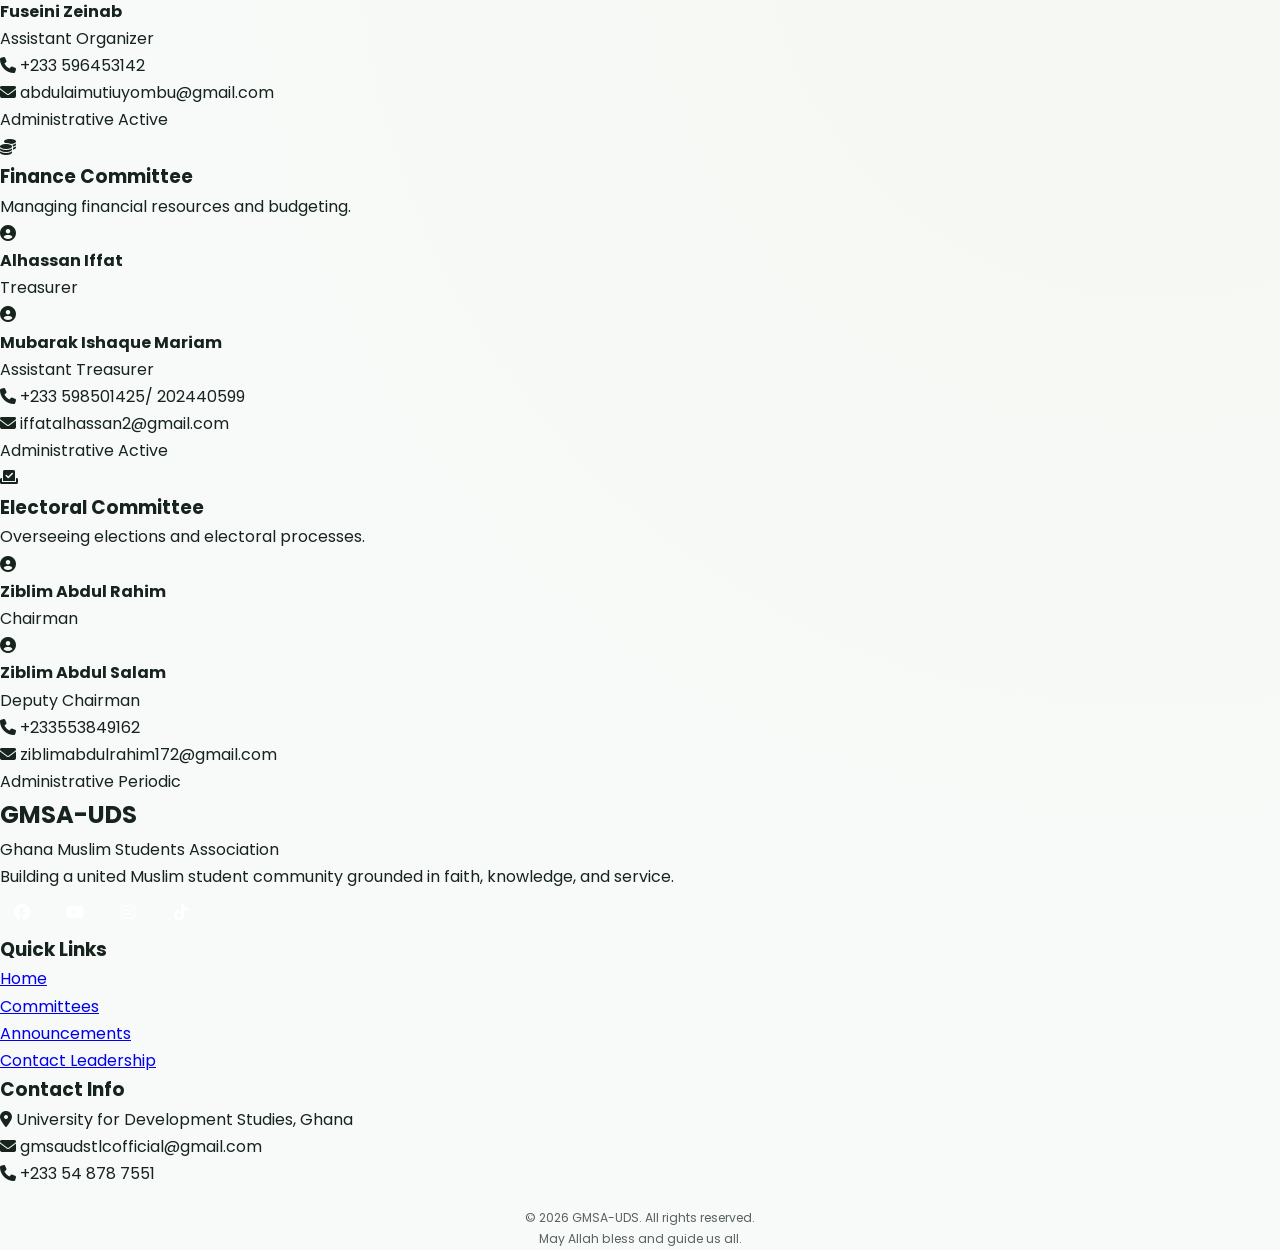
<file: committees.html>
<!DOCTYPE html>
<html lang="en">
<head>
    <meta charset="UTF-8">
    <meta name="viewport" content="width=device-width, initial-scale=1.0">
    <title>Committees - GMSA-UDS</title>
    <link rel="stylesheet" href="style.css">
    <link rel="stylesheet" href="https://cdnjs.cloudflare.com/ajax/libs/font-awesome/6.4.0/css/all.min.css">
    <link href="https://fonts.googleapis.com/css2?family=Poppins:wght@300;400;500;600;700&family=Amiri:wght@400;700&display=swap" rel="stylesheet">
    <link rel="stylesheet" href="https://cdnjs.cloudflare.com/ajax/libs/animate.css/4.1.1/animate.min.css">
</head>
<body>
    <!-- Navigation (Same as index.html) -->
    <nav class="main-nav">
        <div class="nav-container">
            <div class="logo-section">
                <div class="logo-wrapper">
                    <img src="logo-gmsa.png" alt="GMSA Logo" class="logo">
                    <img src="logo-uds.png" alt="UDS Logo" class="logo">
                </div>
                <div class="logo-text">
                    <h1>GMSA<span class="gold-text">-UDS</span></h1>
                    <p>Ghana Muslim Students Association</p>
                </div>
            </div>
            
            <div class="nav-tabs">
                <a href="index.html" class="nav-tab" data-tab="home">
                    <i class="fas fa-home"></i>
                    <span>Home</span>
                </a>
                <a href="committees.html" class="nav-tab active" data-tab="committees">
                    <i class="fas fa-users"></i>
                    <span>Committees</span>
                </a>
                <a href="announcements.html" class="nav-tab" data-tab="announcements">
                    <i class="fas fa-bullhorn"></i>
                    <span>Announcements</span>
                </a>
                <div class="nav-slider"></div>
            </div>
            
            <button class="mobile-menu-btn">
                <i class="fas fa-bars"></i>
            </button>
        </div>
    </nav>

    <!-- Mobile Navigation -->
    <div class="mobile-nav">
        <a href="index.html" class="mobile-nav-link">
            <i class="fas fa-home"></i> Home
        </a>
        <a href="committees.html" class="mobile-nav-link active">
            <i class="fas fa-users"></i> Committees
        </a>
        <a href="announcements.html" class="mobile-nav-link">
            <i class="fas fa-bullhorn"></i> Announcements
        </a>
    </div>

    <!-- Committees Hero Section -->
    <section class="hero-section" id="committees-hero">
        <div class="hero-overlay"></div>
        <div class="hero-content animate__animated animate__fadeInUp">
            <div class="islamic-ornament top-ornament">
                <i class="fas fa-users"></i>
                <i class="fas fa-handshake"></i>
                <i class="fas fa-users"></i>
            </div>
            
            <h1 class="hero-title">Our Committees</h1>
            <div class="hero-subtitle">
                <p class="quran-verse">"And cooperate in righteousness and piety, but do not cooperate in sin and aggression..."</p>
                <p class="quran-ref">— Qur'an 5:2</p>
            </div>
            
            <div class="hero-cta">
                <a href="#committees-list" class="cta-btn primary-btn">Explore Committees</a>
                <a href="index.html#contact" class="cta-btn secondary-btn">Contact Leadership</a>
            </div>
            
            <div class="islamic-ornament bottom-ornament">
                <i class="fas fa-star-and-crescent"></i>
                <i class="fas fa-pray"></i>
                <i class="fas fa-star-and-crescent"></i>
            </div>
        </div>
        
        <div class="scroll-indicator">
            <i class="fas fa-chevron-down"></i>
        </div>
    </section>

    <!-- Committees Main Content -->
    <main class="main-content">
        <section class="committees-section" id="committees-list">
            <div class="section-header">
                <div class="section-icon">
                    <i class="fas fa-network-wired"></i>
                </div>
                <h2 class="section-title">Our Working Committees</h2>
                <p class="section-subtitle">Specialized teams serving the Muslim student community</p>
            </div>
            
            <!-- Committee Filter -->
            <div class="committee-filter">
                <button class="filter-btn active" data-filter="all">All Committees</button>
                <button class="filter-btn" data-filter="operational">Operational</button>
                <button class="filter-btn" data-filter="administrative">Administrative</button>
                <button class="filter-btn" data-filter="spiritual">Spiritual</button>
            </div>
            
            <!-- Committees Grid -->
            <div class="committees-grid">
                <!-- Women's Wing -->
                <div class="committee-card animate-on-scroll" data-category="operational">
                    <div class="committee-icon">
                        <i class="fas fa-female"></i>
                    </div>
                    <h3 class="committee-title">Women's Wing</h3>
                    <p class="committee-desc">Empowering and supporting female Muslim students through specialized programs and activities.</p>
                    
                    <div class="committee-leaders">
                        <div class="leader">
                            <div class="leader-img">
                                <i class="fas fa-user-circle"></i>
                            </div>
                            <div class="leader-info">
                                <h4> Niimatu Mejida</h4>
                                <p>Coordinator</p>
                            </div>
                        </div>
                        <div class="leader">
                            <div class="leader-img">
                                <i class="fas fa-user-circle"></i>
                            </div>
                            <div class="leader-info">
                                <h4>Salma Suhuyini Abdul-Lateef</h4>
                                <p>Assistant Coordinator</p>
                            </div>
                        </div>
                    </div>
                    
                    <div class="committee-contact">
                        <p><i class="fas fa-phone"></i> +233 594586611</p>
                        <p><i class="fas fa-envelope"></i> mejidaniiamatu@gmail.com</p>
                    </div>
                    
                    <div class="committee-tags">
                        <span class="tag operational">Operational</span>
                        <span class="tag active">Active</span>
                    </div>
                </div>
                
                <!-- Welfare Committee -->
                <div class="committee-card animate-on-scroll" data-category="operational">
                    <div class="committee-icon">
                        <i class="fas fa-hands-helping"></i>
                    </div>
                    <h3 class="committee-title">Welfare Committee</h3>
                    <p class="committee-desc">Ensuring the well-being and support of all members through assistance programs.</p>
                    
                    <div class="committee-leaders">
                        <div class="leader">
                            <div class="leader-img">
                                <i class="fas fa-user-circle"></i>
                            </div>
                            <div class="leader-info">
                                <h4>Sualisu Mohammed Zakiyu</h4>
                                <p>Chairman</p>
                            </div>
                        </div>
                        <div class="leader">
                            <div class="leader-img">
                                <i class="fas fa-user-circle"></i>
                            </div>
                            <div class="leader-info">
                                <h4>Salma Suhuyini Abdul-Lateef</h4>
                                <p>Vice Chairperson</p>
                            </div>
                        </div>
                    </div>
                    
                    <div class="committee-contact">
                        <p><i class="fas fa-phone"></i> +233592275951</p>
                        <p><i class="fas fa-envelope"></i> mohammedzakiyusualisu@gmail.com</p>
                    </div>
                    
                    <div class="committee-tags">
                        <span class="tag operational">Operational</span>
                        <span class="tag active">Active</span>
                    </div>
                </div>
                
                <!-- Public Health Education Committee -->
                <div class="committee-card animate-on-scroll" data-category="operational">
                    <div class="committee-icon">
                        <i class="fas fa-heartbeat"></i>
                    </div>
                    <h3 class="committee-title">Public Health Education Committee</h3>
                    <p class="committee-desc">Promoting health awareness and Islamic perspectives on wellness.</p>
                    
                    <div class="committee-leaders">
                        <div class="leader">
                            <div class="leader-img">
                                <i class="fas fa-user-circle"></i>
                            </div>
                            <div class="leader-info">
                                <h4>Abdul Basit Tungteeya Issah</h4>
                                <p>Chairman</p>
                            </div>
                        </div>
                        <div class="leader">
                            <div class="leader-img">
                                <i class="fas fa-user-circle"></i>
                            </div>
                            <div class="leader-info">
                                <h4>Sulemana Zoungara Abdul Fataw</h4>
                                <p>Vice Chairman</p>
                            </div>
                        </div>
                    </div>
                    
                    <div class="committee-contact">
                        <p><i class="fas fa-phone"></i> +233 550055795</p>
                        <p><i class="fas fa-envelope"></i> issahabdulbasit0617@gmail.com</p>
                    </div>
                    
                    <div class="committee-tags">
                        <span class="tag operational">Operational</span>
                        <span class="tag active">Active</span>
                    </div>
                </div>
                
                <!-- Publicity and Media Committee -->
               
                
                <!-- IT Committee -->
                <div class="committee-card animate-on-scroll" data-category="operational">
                    <div class="committee-icon">
                        <i class="fas fa-laptop-code"></i>
                    </div>
                    <h3 class="committee-title">IT Committee</h3>
                    <p class="committee-desc">Managing technology infrastructure and digital platforms.</p>
                    
                    <div class="committee-leaders">
                        <div class="leader">
                            <div class="leader-img">
                                <i class="fas fa-user-circle"></i>
                            </div>
                            <div class="leader-info">
                                <h4>Abdullah Mohammed Izu-deen Suguri-o</h4>
                                <p>Lead Developer</p>
                            </div>
                        </div>
                        <div class="leader">
                            <div class="leader-img">
                                <i class="fas fa-user-circle"></i>
                            </div>
                            <div class="leader-info">
                                <h4>Rashida Osei</h4>
                                <p>Systems Admin</p>
                            </div>
                        </div>
                    </div>
                    
                    <div class="committee-contact">
                        <p><i class="fas fa-phone"></i> +233 249775663/ 597565633</p>
                        <p><i class="fas fa-envelope"></i>mohammedizu44@gmail.com</p>
                    </div>
                    
                    <div class="committee-tags">
                        <span class="tag operational">Operational</span>
                        <span class="tag active">Active</span>
                    </div>
                </div>
                
                <!-- Mosque Management Committee -->
                <div class="committee-card animate-on-scroll" data-category="spiritual">
                    <div class="committee-icon">
                        <i class="fas fa-mosque"></i>
                    </div>
                    <h3 class="committee-title">Mosque Management Committee</h3>
                    <p class="committee-desc">Overseeing mosque affairs, maintenance, and prayer arrangements.</p>
                    
                    <div class="committee-leaders">
                        <div class="leader">
                            <div class="leader-img">
                                <i class="fas fa-user-circle"></i>
                            </div>
                            <div class="leader-info">
                                <h4>Ali Abdul-Rahman</h4>
                                <p>Coordinator</p>
                            </div>
                        </div>
                        <div class="leader">
                            <div class="leader-img">
                                <i class="fas fa-user-circle"></i>
                            </div>
                            <div class="leader-info">
                                <h4>Seidu Abdul Hakim Wumpini</h4>
                                <p>Assistant Coordinator</p>
                            </div>
                        </div>
                    </div>
                    
                    <div class="committee-contact">
                        <p><i class="fas fa-phone"></i> +233544160504</p>
                        <p><i class="fas fa-envelope"></i> abdulrahamanali34@gmail.com</p>
                    </div>
                    
                    <div class="committee-tags">
                        <span class="tag spiritual">Spiritual</span>
                        <span class="tag active">Active</span>
                    </div>
                </div>
                
                <!-- Da'awa Committee -->
                <div class="committee-card animate-on-scroll" data-category="spiritual">
                    <div class="committee-icon">
                        <i class="fas fa-hands"></i>
                    </div>
                    <h3 class="committee-title">Da'awa Committee</h3>
                    <p class="committee-desc">Organizing Islamic outreach and educational programs.</p>
                    
                    <div class="committee-leaders">
                        <div class="leader">
                            <div class="leader-img">
                                <i class="fas fa-user-circle"></i>
                            </div>
                            <div class="leader-info">
                                <h4>Yunus Abdul Kareem Dimmie</h4>
                                <p>Chairman</p>
                            </div>
                        </div>
                        <div class="leader">
                            <div class="leader-img">
                                <i class="fas fa-user-circle"></i>
                            </div>
                            <div class="leader-info">
                                <h4>Abdullah Mohammed</h4>
                                <p> Vice Chairman</p>
                            </div>
                        </div>
                    </div>
                    
                    <div class="committee-contact">
                        <p><i class="fas fa-phone"></i> +233 551260093</p>
                        <p><i class="fas fa-envelope"></i> abdulkarimuyunus261@gmail.com</p>
                    </div>
                    
                    <div class="committee-tags">
                        <span class="tag spiritual">Spiritual</span>
                        <span class="tag active">Active</span>
                    </div>
                </div>
                
                <!-- Organizing Committee -->
                <div class="committee-card animate-on-scroll" data-category="administrative">
                    <div class="committee-icon">
                        <i class="fas fa-calendar-alt"></i>
                    </div>
                    <h3 class="committee-title">Organizing Committee</h3>
                    <p class="committee-desc">Planning and executing events and activities.</p>
                    
                    <div class="committee-leaders">
                        <div class="leader">
                            <div class="leader-img">
                                <i class="fas fa-user-circle"></i>
                            </div>
                            <div class="leader-info">
                                <h4>Mutiu Yombu Abdulai</h4>
                                <p>Main Organizer</p>
                            </div>
                        </div>
                        <div class="leader">
                            <div class="leader-img">
                                <i class="fas fa-user-circle"></i>
                            </div>
                            <div class="leader-info">
                                <h4>Fuseini Zeinab</h4>
                                <p>Assistant Organizer</p>
                            </div>
                        </div>
                    </div>
                    
                    <div class="committee-contact">
                        <p><i class="fas fa-phone"></i> +233 596453142</p>
                        <p><i class="fas fa-envelope"></i> abdulaimutiuyombu@gmail.com</p>
                    </div>
                    
                    <div class="committee-tags">
                        <span class="tag administrative">Administrative</span>
                        <span class="tag active">Active</span>
                    </div>
                </div>
                
                <!-- Finance Committee -->
                <div class="committee-card animate-on-scroll" data-category="administrative">
                    <div class="committee-icon">
                        <i class="fas fa-coins"></i>
                    </div>
                    <h3 class="committee-title">Finance Committee</h3>
                    <p class="committee-desc">Managing financial resources and budgeting.</p>
                    
                    <div class="committee-leaders">
                        <div class="leader">
                            <div class="leader-img">
                                <i class="fas fa-user-circle"></i>
                            </div>
                            <div class="leader-info">
                                <h4>Alhassan Iffat</h4>
                                <p>Treasurer</p>
                            </div>
                        </div>
                        <div class="leader">
                            <div class="leader-img">
                                <i class="fas fa-user-circle"></i>
                            </div>
                            <div class="leader-info">
                                <h4>Mubarak Ishaque Mariam</h4>
                                <p>Assistant Treasurer</p>
                            </div>
                        </div>
                    </div>
                    
                    <div class="committee-contact">
                        <p><i class="fas fa-phone"></i>  +233 598501425/ 202440599</p>
                        <p><i class="fas fa-envelope"></i> iffatalhassan2@gmail.com</p>
                    </div>
                    
                    <div class="committee-tags">
                        <span class="tag administrative">Administrative</span>
                        <span class="tag active">Active</span>
                    </div>
                </div>
                
                <!-- Electoral Committee -->
                <div class="committee-card animate-on-scroll" data-category="administrative">
                    <div class="committee-icon">
                        <i class="fas fa-vote-yea"></i>
                    </div>
                    <h3 class="committee-title">Electoral Committee</h3>
                    <p class="committee-desc">Overseeing elections and electoral processes.</p>
                    
                    <div class="committee-leaders">
                        <div class="leader">
                            <div class="leader-img">
                                <i class="fas fa-user-circle"></i>
                            </div>
                            <div class="leader-info">
                                <h4>Ziblim Abdul Rahim</h4>
                                <p>Chairman</p>
                            </div>
                        </div>
                        <div class="leader">
                            <div class="leader-img">
                                <i class="fas fa-user-circle"></i>
                            </div>
                            <div class="leader-info">
                                <h4>Ziblim Abdul Salam</h4>
                                <p>Deputy Chairman</p>
                            </div>
                        </div>
                    </div>
                    
                    <div class="committee-contact">
                        <p><i class="fas fa-phone"></i> +233553849162</p>
                        <p><i class="fas fa-envelope"></i> ziblimabdulrahim172@gmail.com</p>
                    </div>
                    
                    <div class="committee-tags">
                        <span class="tag administrative">Administrative</span>
                        <span class="tag periodic">Periodic</span>
                    </div>
                </div>
                
                <!-- Audit Committee -->
               
                    </div>
                </div>
            </div>
        </section>
    </main>

    <!-- Footer (Same as index.html) -->
    <footer class="main-footer">
        <div class="footer-content">
            <div class="footer-section">
                <div class="footer-logo">
                    <h2>GMSA<span class="gold-text">-UDS</span></h2>
                    <p>Ghana Muslim Students Association</p>
                </div>
                <p class="footer-description">Building a united Muslim student community grounded in faith, knowledge, and service.</p>
                <div class="social-links">
                    <a href="https://www.facebook.com/share/1D9YQ5xvA8/" class="social-link"><i class="fab fa-facebook"></i></a>
                    <a href="https://youtube.com/@gmsaudstlc?si=0BYmq0vOQ4SRqhPY" class="social-link"><i class="fab fa-youtube"></i></a>
                    <a href="https://www.instagram.com/gmsaudstlc?igsh=MWtzemppaGV3cm1rNA==" class="social-link"><i class="fab fa-instagram"></i></a>
                    <a href="tiktok.com/@gmsaudstlc" class="social-link"><i class="fab fa-tiktok"></i></a>
                </div>
            </div>
            
            <div class="footer-section">
                <h3>Quick Links</h3>
                <ul class="footer-links">
                    <li><a href="index.html">Home</a></li>
                    <li><a href="committees.html">Committees</a></li>
                    <li><a href="announcements.html">Announcements</a></li>
                    <li><a href="index.html#contact">Contact Leadership</a></li>
                </ul>
            </div>
            
            <div class="footer-section">
                <h3>Contact Info</h3>
                <ul class="contact-info">
                    <li><i class="fas fa-map-marker-alt"></i> University for Development Studies, Ghana</li>
                    <li><i class="fas fa-envelope"></i> gmsaudstlcofficial@gmail.com</li>
                    <li><i class="fas fa-phone"></i> +233 54 878 7551</li>
                </ul>
            </div>
        </div>
        
        <div class="footer-bottom">
            <p>&copy; <span id="current-year"></span> GMSA-UDS. All rights reserved.</p>
            <p class="islamic-greeting">May Allah bless and guide us all.</p>
        </div>
    </footer>

    <!-- Committee-specific JS -->
    <script>
        // Committee Filtering
        document.addEventListener('DOMContentLoaded', function() {
            const filterBtns = document.querySelectorAll('.filter-btn');
            const committeeCards = document.querySelectorAll('.committee-card');
            
            filterBtns.forEach(btn => {
                btn.addEventListener('click', function() {
                    // Update active button
                    filterBtns.forEach(b => b.classList.remove('active'));
                    this.classList.add('active');
                    
                    const filter = this.getAttribute('data-filter');
                    
                    // Filter cards
                    committeeCards.forEach(card => {
                        if (filter === 'all') {
                            card.style.display = 'block';
                            setTimeout(() => {
                                card.style.opacity = '1';
                                card.style.transform = 'translateY(0)';
                            }, 10);
                        } else {
                            if (card.getAttribute('data-category') === filter) {
                                card.style.display = 'block';
                                setTimeout(() => {
                                    card.style.opacity = '1';
                                    card.style.transform = 'translateY(0)';
                                }, 10);
                            } else {
                                card.style.opacity = '0';
                                card.style.transform = 'translateY(20px)';
                                setTimeout(() => {
                                    card.style.display = 'none';
                                }, 300);
                            }
                        }
                    });
                });
            });
            
            // Committee card hover effects
            committeeCards.forEach(card => {
                card.addEventListener('mouseenter', function() {
                    this.style.transform = 'translateY(-10px)';
                    this.style.boxShadow = '0 20px 40px rgba(0, 0, 0, 0.15)';
                });
                
                card.addEventListener('mouseleave', function() {
                    this.style.transform = 'translateY(0)';
                    this.style.boxShadow = 'var(--shadow)';
                });
            });
        });
    </script>
    
    <!-- Main Script -->
    <script src="script.js"></script>
</body>
</html>
</file>
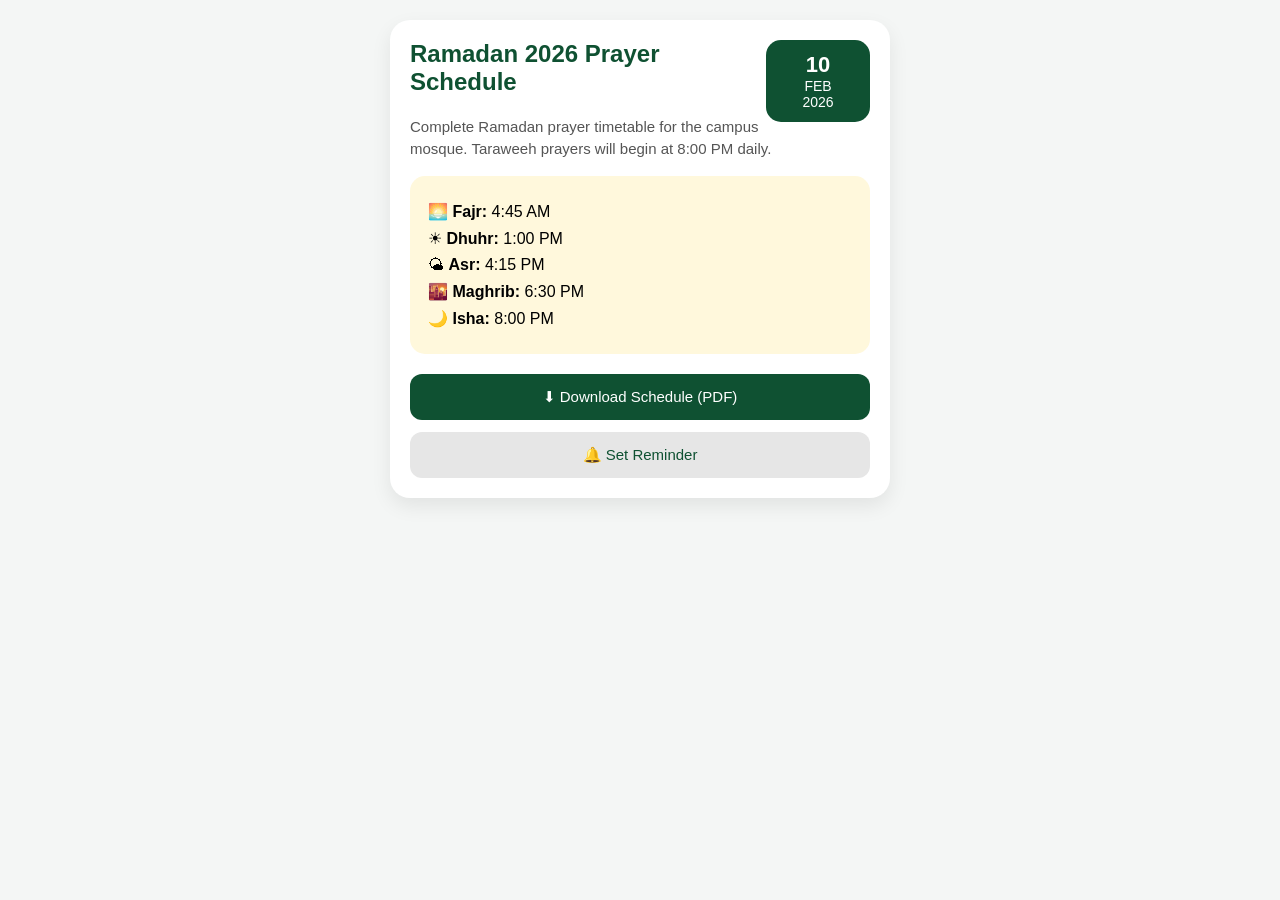
<file: ramadan.html>
<!DOCTYPE html>
<html>
<head>
<meta charset="UTF-8">
<meta name="viewport" content="width=device-width, initial-scale=1.0">
<title>Ramadan 2026 Prayer Schedule</title>
</head>

<body style="margin:0; font-family:Arial, sans-serif; background:#f4f6f5;">

<div id="schedule" style="
    width:95%;
    max-width:500px;
    margin:20px auto;
    background:white;
    border-radius:20px;
    padding:20px;
    box-shadow:0 8px 20px rgba(0,0,0,0.08);
    box-sizing:border-box;
">

    <!-- Date Badge -->
    <div style="
        background:#0f5132;
        color:white;
        width:80px;
        text-align:center;
        padding:12px;
        border-radius:15px;
        float:right;
        font-size:14px;
    ">
        <strong style="font-size:22px;">10</strong><br>
        FEB<br>
        2026
    </div>

    <h2 style="color:#0f5132; margin-top:0;">
        Ramadan 2026 Prayer Schedule
    </h2>

    <p style="color:#555; line-height:1.5; font-size:15px;">
        Complete Ramadan prayer timetable for the campus mosque.
        Taraweeh prayers will begin at 8:00 PM daily.
    </p>

    <!-- Prayer Times -->
    <div style="
        background:#fff8dc;
        padding:18px;
        border-radius:15px;
        margin-top:15px;
        font-size:16px;
    ">
        <p style="margin:8px 0;">🌅 <strong>Fajr:</strong> 4:45 AM</p>
        <p style="margin:8px 0;">☀ <strong>Dhuhr:</strong> 1:00 PM</p>
        <p style="margin:8px 0;">🌤 <strong>Asr:</strong> 4:15 PM</p>
        <p style="margin:8px 0;">🌇 <strong>Maghrib:</strong> 6:30 PM</p>
        <p style="margin:8px 0;">🌙 <strong>Isha:</strong> 8:00 PM</p>
    </div>

    <!-- Buttons -->
    <div style="margin-top:20px;">
        <button onclick="downloadPDF()" 
        style="
            width:100%;
            padding:14px;
            border:none;
            border-radius:12px;
            background:#0f5132;
            color:white;
            font-size:15px;
            cursor:pointer;
            margin-bottom:12px;
        ">
        ⬇ Download Schedule (PDF)
        </button>

        <button onclick="setReminder()" 
        style="
            width:100%;
            padding:14px;
            border:none;
            border-radius:12px;
            background:#e6e6e6;
            color:#0f5132;
            font-size:15px;
            cursor:pointer;
        ">
        🔔 Set Reminder
        </button>
    </div>

    <div style="clear:both;"></div>

</div>

<script>
function downloadPDF() {
    const content = document.getElementById("schedule").innerHTML;
    const win = window.open('', '', 'width=800,height=600');
    win.document.write('<html><head><title>Ramadan 2026 Schedule</title></head><body style="font-family:Arial;">');
    win.document.write(content);
    win.document.write('</body></html>');
    win.document.close();
    win.print();
}

function setReminder() {
    alert("Reminder feature coming soon! InshaAllah 😊");
}
</script>

</body>
</html>
</file>
<file: style.css>
/* =========================================================
   GMSA UDS TLC — MODERN PREMIUM STYLESHEET
   ========================================================= */

:root {
    --primary-green: #087443;
    --primary-green-2: #0b8a52;
    --dark-green: #043b25;
    --deep-green: #022719;

    --light-green: #eff9f4;
    --soft-green: #e5f4ec;

    --gold: #d8b447;
    --gold-light: #f3d77b;
    --hover-gold: #bd962b;

    --white: #ffffff;
    --bg-color: #f7faf8;
    --card-bg: rgba(255, 255, 255, 0.92);

    --text-color: #17231d;
    --text-muted: #6b7770;

    --border-color: rgba(8, 116, 67, 0.12);

    --shadow-sm: 0 6px 20px rgba(3, 45, 27, 0.07);
    --shadow-md: 0 15px 40px rgba(3, 45, 27, 0.10);
    --shadow-lg: 0 25px 70px rgba(3, 45, 27, 0.15);

    --radius-sm: 12px;
    --radius-md: 18px;
    --radius-lg: 26px;
    --radius-xl: 34px;

    --transition: all 0.35s cubic-bezier(0.22, 1, 0.36, 1);
}

[data-theme="dark"] {
    --primary-green: #18a765;
    --primary-green-2: #21bd76;
    --dark-green: #052f1e;
    --deep-green: #011b10;

    --light-green: #10271c;
    --soft-green: #163526;

    --gold: #f0ca55;
    --gold-light: #f7db82;
    --hover-gold: #d8b447;

    --white: #ffffff;
    --bg-color: #07120d;
    --card-bg: rgba(15, 30, 23, 0.92);

    --text-color: #eef7f1;
    --text-muted: #9eafa5;

    --border-color: rgba(255, 255, 255, 0.08);

    --shadow-sm: 0 8px 25px rgba(0, 0, 0, 0.20);
    --shadow-md: 0 18px 45px rgba(0, 0, 0, 0.25);
    --shadow-lg: 0 30px 80px rgba(0, 0, 0, 0.35);
}

/* =========================================================
   RESET
   ========================================================= */

* {
    box-sizing: border-box;
    margin: 0;
    padding: 0;
}

html {
    scroll-behavior: smooth;
    scroll-padding-top: 90px;
}

body {
    font-family: 'Poppins', sans-serif;

    background:
        radial-gradient(
            circle at 10% 10%,
            rgba(8, 116, 67, 0.035),
            transparent 30%
        ),
        radial-gradient(
            circle at 90% 70%,
            rgba(216, 180, 71, 0.035),
            transparent 30%
        ),
        var(--bg-color);

    color: var(--text-color);

    line-height: 1.7;

    min-height: 100vh;

    overflow-x: hidden;

    transition: var(--transition);
}

img {
    max-width: 100%;
    display: block;
}

button,
input,
textarea,
select {
    font-family: inherit;
}

button {
    -webkit-tap-highlight-color: transparent;
}

::selection {
    background: var(--gold);
    color: #111;
}

/* =========================================================
   SCROLLBAR
   ========================================================= */

::-webkit-scrollbar {
    width: 9px;
}

::-webkit-scrollbar-track {
    background: var(--bg-color);
}

::-webkit-scrollbar-thumb {
    background:
        linear-gradient(
            180deg,
            var(--primary-green),
            var(--gold)
        );

    border-radius: 20px;
}

/* =========================================================
   CONTAINER
   ========================================================= */

.container {
    width: min(92%, 1240px);
    margin: 0 auto;
}

/* =========================================================
   HEADER
   ========================================================= */

.navbar {
    position: sticky;
    top: 0;
    z-index: 1000;

    background: rgba(255, 255, 255, 0.82);

    backdrop-filter: blur(18px);
    -webkit-backdrop-filter: blur(18px);

    border-bottom:
        1px solid rgba(8, 116, 67, 0.10);

    box-shadow:
        0 5px 30px rgba(0, 0, 0, 0.06);

    transition: var(--transition);
}

[data-theme="dark"] .navbar {
    background: rgba(5, 22, 14, 0.84);
    border-bottom-color:
        rgba(255, 255, 255, 0.07);
}

.nav-container {
    min-height: 78px;

    display: flex;
    align-items: center;
    justify-content: space-between;

    gap: 25px;
}

.brand {
    display: flex;
    align-items: center;

    gap: 9px;

    flex-shrink: 0;
}

.brand .logo {
    width: 43px;
    height: 43px;

    object-fit: contain;

    transition: var(--transition);
}

.brand .logo:hover {
    transform:
        scale(1.07)
        rotate(-2deg);
}

.brand-text {
    display: flex;
    flex-direction: column;

    line-height: 1.2;
}

.brand-text .title {
    color: var(--primary-green);

    font-size: 1.05rem;
    font-weight: 800;

    letter-spacing: -0.3px;
}

.brand-text .subtitle {
    margin-top: 3px;

    color: var(--gold);

    font-size: 0.68rem;
    font-weight: 700;

    letter-spacing: 0.7px;
    text-transform: uppercase;
}

/* =========================================================
   NAV LINKS
   ========================================================= */

.nav-links {
    display: flex;

    align-items: center;
    justify-content: center;

    gap: 5px;
}

.nav-links a {
    position: relative;

    padding: 9px 12px;

    color: var(--text-color);

    text-decoration: none;

    font-size: 0.82rem;
    font-weight: 600;

    border-radius: 10px;

    transition: var(--transition);
}

.nav-links a::after {
    content: "";

    position: absolute;

    left: 50%;
    bottom: 3px;

    width: 0;
    height: 2px;

    background: var(--gold);

    border-radius: 20px;

    transform: translateX(-50%);

    transition: var(--transition);
}

.nav-links a:hover {
    color: var(--primary-green);

    background:
        rgba(8, 116, 67, 0.06);
}

.nav-links a:hover::after,
.nav-links a.active::after {
    width: 22px;
}

.nav-links a.active {
    color: var(--primary-green);

    background:
        rgba(8, 116, 67, 0.07);
}

/* =========================================================
   NAV ACTIONS
   ========================================================= */

.nav-actions {
    display: flex;
    align-items: center;

    gap: 9px;
}

.theme-btn,
.hamburger {
    width: 42px;
    height: 42px;

    display: flex;
    align-items: center;
    justify-content: center;

    border:
        1px solid var(--border-color);

    border-radius: 13px;

    background: var(--card-bg);
    color: var(--text-color);

    cursor: pointer;

    transition: var(--transition);
}

.theme-btn:hover,
.hamburger:hover {
    color: var(--gold);

    border-color: var(--gold);

    transform: translateY(-2px);

    box-shadow: var(--shadow-sm);
}

.hamburger {
    display: none;
}

/* =========================================================
   HERO
   ========================================================= */

.hero {
    position: relative;

    min-height: min(86vh, 780px);

    display: flex;
    align-items: center;
    justify-content: center;

    padding: 100px 20px;

    color: #fff;

    background-size: cover;
    background-position: center;

    isolation: isolate;
}

.hero::before {
    content: "";

    position: absolute;
    inset: 0;

    background:
        radial-gradient(
            circle at center,
            rgba(8, 116, 67, 0.05),
            transparent 45%
        );

    z-index: -1;
}

.hero::after {
    content: "";

    position: absolute;

    left: 0;
    right: 0;
    bottom: 0;

    height: 130px;

    background:
        linear-gradient(
            to bottom,
            transparent,
            var(--bg-color)
        );

    opacity: 0.8;

    pointer-events: none;
}

.hero-content {
    width: min(900px, 100%);

    text-align: center;

    animation:
        heroReveal
        1s
        cubic-bezier(.22,1,.36,1);
}

@keyframes heroReveal {

    from {
        opacity: 0;
        transform: translateY(35px);
    }

    to {
        opacity: 1;
        transform: translateY(0);
    }

}

.bismillah {
    display: inline-block;

    margin-bottom: 20px;

    padding: 7px 17px;

    font-family: 'Amiri', serif;

    font-size:
        clamp(1.5rem, 3vw, 2.35rem);

    color: var(--gold-light);

    background:
        rgba(255, 255, 255, 0.06);

    border:
        1px solid rgba(255, 255, 255, 0.13);

    border-radius: 999px;

    backdrop-filter: blur(8px);
}

.hero h1 {
    max-width: 900px;

    margin:
        0 auto 18px;

    font-size:
        clamp(2.2rem, 6vw, 4.5rem);

    line-height: 1.08;

    font-weight: 800;

    letter-spacing: -2px;

    text-shadow:
        0 5px 25px rgba(0, 0, 0, 0.28);
}

.hero p {
    max-width: 720px;

    margin:
        0 auto 32px;

    font-size:
        clamp(0.95rem, 2vw, 1.12rem);

    line-height: 1.8;

    color:
        rgba(255, 255, 255, 0.88);
}

/* =========================================================
   BUTTONS
   ========================================================= */

.hero-btns {
    display: flex;

    align-items: center;
    justify-content: center;

    flex-wrap: wrap;

    gap: 12px;
}

.btn {
    position: relative;

    display: inline-flex;

    align-items: center;
    justify-content: center;

    min-height: 48px;

    padding:
        12px 25px;

    border-radius: 14px;

    border:
        1px solid transparent;

    font-size: 0.88rem;
    font-weight: 700;

    text-decoration: none;

    cursor: pointer;

    overflow: hidden;

    transition: var(--transition);
}

.btn::before {
    content: "";

    position: absolute;
    inset: 0;

    background:
        linear-gradient(
            110deg,
            transparent 25%,
            rgba(255, 255, 255, 0.28),
            transparent 75%
        );

    transform:
        translateX(-120%);

    transition:
        transform 0.7s ease;
}

.btn:hover::before {
    transform:
        translateX(120%);
}

.btn-primary {
    background:
        linear-gradient(
            135deg,
            var(--gold-light),
            var(--gold)
        );

    color: #172016;

    box-shadow:
        0 10px 25px
        rgba(216, 180, 71, 0.22);
}

.btn-primary:hover {
    transform: translateY(-3px);

    box-shadow:
        0 15px 35px
        rgba(216, 180, 71, 0.30);
}

.btn-secondary {
    color: #fff;

    background:
        rgba(255, 255, 255, 0.08);

    border-color:
        rgba(255, 255, 255, 0.35);

    backdrop-filter: blur(10px);
}

.btn-secondary:hover {
    color: #111;

    background: var(--gold);

    border-color: var(--gold);

    transform: translateY(-3px);
}

/* =========================================================
   SECTIONS
   ========================================================= */

.section {
    position: relative;

    padding:
        clamp(65px, 8vw, 105px) 0;
}

.bg-light {
    background:
        linear-gradient(
            180deg,
            transparent,
            rgba(8, 116, 67, 0.025),
            transparent
        ),
        var(--light-green);
}

.section-title {
    margin-bottom: 48px;

    text-align: center;
}

.section-title h2,
.about-text h2 {
    color: var(--primary-green);

    font-size:
        clamp(1.7rem, 4vw, 2.45rem);

    line-height: 1.2;

    font-weight: 800;

    letter-spacing: -0.7px;
}

.gold-line {
    position: relative;

    width: 70px;
    height: 4px;

    margin: 12px auto 0;

    background:
        linear-gradient(
            90deg,
            var(--gold),
            var(--gold-light),
            var(--gold)
        );

    border-radius: 999px;
}

.gold-line::before,
.gold-line::after {
    content: "";

    position: absolute;

    top: 50%;

    width: 5px;
    height: 5px;

    background: var(--gold);

    border-radius: 50%;

    transform:
        translateY(-50%);
}

.gold-line::before {
    left: -10px;
}

.gold-line::after {
    right: -10px;
}

/* =========================================================
   GRID
   ========================================================= */

.grid {
    display: grid;

    gap: 25px;
}

.grid-2 {
    grid-template-columns:
        repeat(2, minmax(0, 1fr));
}

.grid-3 {
    grid-template-columns:
        repeat(3, minmax(0, 1fr));
}

.grid-4 {
    grid-template-columns:
        repeat(4, minmax(0, 1fr));
}

/* =========================================================
   CARDS
   ========================================================= */

.card {
    position: relative;

    padding: 27px;

    background: var(--card-bg);

    border:
        1px solid var(--border-color);

    border-radius: var(--radius-md);

    box-shadow: var(--shadow-sm);

    overflow: hidden;

    transition: var(--transition);
}

.card::before {
    content: "";

    position: absolute;

    top: 0;
    left: 0;

    width: 100%;
    height: 3px;

    background:
        linear-gradient(
            90deg,
            var(--primary-green),
            var(--gold)
        );

    transform: scaleX(0);

    transform-origin: left;

    transition: var(--transition);
}

.card:hover {
    transform: translateY(-8px);

    border-color:
        rgba(8, 116, 67, 0.20);

    box-shadow: var(--shadow-md);
}

.card:hover::before {
    transform: scaleX(1);
}

.card h3 {
    margin-bottom: 9px;

    color: var(--primary-green);

    font-size: 1.15rem;

    font-weight: 750;
}

.card p {
    color: var(--text-muted);
}

/* =========================================================
   REMINDER
   ========================================================= */

.reminder-section {
    position: relative;

    z-index: 10;

    margin-top: -65px;
}

.reminder-card {
    padding: 28px 32px;

    border-left:
        4px solid var(--gold);

    background:
        linear-gradient(
            135deg,
            rgba(255, 255, 255, 0.96),
            rgba(239, 249, 244, 0.96)
        );

    box-shadow: var(--shadow-lg);
}

[data-theme="dark"] .reminder-card {
    background:
        linear-gradient(
            135deg,
            rgba(17, 39, 28, 0.96),
            rgba(12, 30, 21, 0.96)
        );
}

.reminder-header {
    display: flex;

    align-items: center;

    gap: 12px;

    margin-bottom: 12px;
}

.reminder-header h3 {
    margin: 0;
}

.icon-gold {
    color: var(--gold);

    font-size: 1.45rem;
}

#dailyReminderText {
    font-family: 'Amiri', serif;

    font-size: 1.1rem;

    line-height: 1.9;
}

/* =========================================================
   PRAYER TIMES
   ========================================================= */

.prayer-grid {
    display: grid;

    grid-template-columns:
        repeat(6, minmax(0, 1fr));

    gap: 15px;
}

.prayer-card {
    position: relative;

    min-height: 145px;

    display: flex;

    flex-direction: column;

    align-items: center;
    justify-content: center;

    padding: 20px 13px;

    text-align: center;

    background:
        linear-gradient(
            145deg,
            var(--card-bg),
            rgba(8, 116, 67, 0.025)
        );

    border:
        1px solid var(--border-color);

    border-radius: var(--radius-md);

    box-shadow: var(--shadow-sm);

    overflow: hidden;

    transition: var(--transition);
}

.prayer-card::before {
    content: "";

    position: absolute;

    inset: auto 0 0;

    height: 4px;

    background:
        linear-gradient(
            90deg,
            var(--primary-green),
            var(--gold)
        );

    transform: scaleX(0);

    transition: var(--transition);
}

.prayer-card:hover {
    transform: translateY(-7px);

    box-shadow: var(--shadow-md);

    border-color:
        rgba(216, 180, 71, 0.35);
}

.prayer-card:hover::before {
    transform: scaleX(1);
}

.prayer-card .name {
    color: var(--text-muted);

    font-size: 0.8rem;

    font-weight: 600;

    text-transform: uppercase;

    letter-spacing: 0.6px;
}

.prayer-card .time {
    margin-top: 7px;

    color: var(--primary-green);

    font-size: 1.35rem;

    font-weight: 800;
}

/* =========================================================
   ABOUT
   ========================================================= */

.about-grid {
    display: grid;

    grid-template-columns:
        1fr 1fr;

    align-items: center;

    gap:
        clamp(40px, 7vw, 85px);
}

.about-img-wrap {
    position: relative;
}

.about-img-wrap::before {
    content: "";

    position: absolute;

    left: -15px;
    bottom: -15px;

    width: 90px;
    height: 90px;

    border-left:
        4px solid var(--gold);

    border-bottom:
        4px solid var(--gold);

    border-radius:
        0 0 0 20px;

    opacity: 0.7;
}

.rounded-img {
    width: 100%;

    min-height: 360px;

    object-fit: cover;

    border-radius: var(--radius-xl);
}

.shadow {
    box-shadow: var(--shadow-lg);
}

.expandable-img {
    cursor: pointer;

    transition: var(--transition);
}

.expandable-img:hover {
    transform: scale(1.015);

    filter: brightness(1.04);
}

.about-text p {
    margin-top: 22px;

    color: var(--text-muted);

    font-size: 0.98rem;

    line-height: 1.9;
}

.about-text .gold-line {
    margin-left: 0;
}

/* =========================================================
   PREMIUM LIVE MUSLIM COUNTER
   ========================================================= */

.stats-badge {
    position: relative;

    display: flex;

    align-items: center;

    width: min(100%, 420px);

    margin-top: 32px;

    padding: 21px 25px;

    background:
        linear-gradient(
            135deg,
            rgba(8, 116, 67, 0.07),
            rgba(216, 180, 71, 0.08)
        );

    border:
        1px solid
        rgba(216, 180, 71, 0.38);

    border-radius: 22px;

    box-shadow:
        0 15px 40px
        rgba(3, 45, 27, 0.08);

    overflow: hidden;

    transition: var(--transition);
}

/* Left accent */
.stats-badge::before {
    content: "";

    position: absolute;

    left: 0;
    top: 18px;
    bottom: 18px;

    width: 4px;

    background:
        linear-gradient(
            180deg,
            var(--gold),
            var(--primary-green)
        );

    border-radius:
        0 10px 10px 0;
}

/* Decorative circle */
.stats-badge::after {
    content: "";

    position: absolute;

    width: 150px;
    height: 150px;

    right: -75px;
    top: -75px;

    background:
        rgba(216, 180, 71, 0.10);

    border-radius: 50%;

    pointer-events: none;
}

.stats-content {
    position: relative;

    z-index: 2;

    width: 100%;
}

.stats-number-row {
    display: flex;

    align-items: center;

    gap: 12px;

    flex-wrap: wrap;
}

.stat-number {
    display: inline-block;

    color: var(--primary-green);

    font-size:
        clamp(2.2rem, 5vw, 3rem);

    line-height: 1;

    font-weight: 800;

    letter-spacing: -1.8px;

    font-variant-numeric:
        tabular-nums;

    transition:
        color 0.2s ease,
        transform 0.2s ease;
}

/* Counter animation */
.stat-number.counter-changing {
    transform: scale(1.04);

    color: var(--gold);
}

/* LIVE badge */
.live-indicator {
    display: inline-flex;

    align-items: center;

    gap: 6px;

    padding: 5px 9px;

    color: var(--primary-green);

    background:
        rgba(8, 116, 67, 0.08);

    border:
        1px solid
        rgba(8, 116, 67, 0.15);

    border-radius: 999px;

    font-size: 0.62rem;

    font-weight: 800;

    letter-spacing: 0.7px;
}

.live-dot {
    width: 7px;
    height: 7px;

    background: #18a765;

    border-radius: 50%;

    animation:
        livePulse 1.7s infinite;
}

@keyframes livePulse {

    0%,
    100% {
        opacity: 1;
        transform: scale(1);
    }

    50% {
        opacity: 0.35;
        transform: scale(0.75);
    }

}

.stat-label {
    display: block;

    margin-top: 7px;

    color: var(--text-muted);

    font-size: 0.78rem;

    font-weight: 650;

    letter-spacing: 0.2px;
}

.stats-badge:hover {
    transform: translateY(-5px);

    border-color:
        rgba(216, 180, 71, 0.60);

    box-shadow:
        0 20px 48px
        rgba(3, 45, 27, 0.13);
}

[data-theme="dark"] .stats-badge {
    background:
        linear-gradient(
            135deg,
            rgba(24, 167, 101, 0.10),
            rgba(240, 202, 85, 0.08)
        );

    border-color:
        rgba(240, 202, 85, 0.27);

    box-shadow:
        0 15px 40px
        rgba(0, 0, 0, 0.25);
}

/* =========================================================
   DYNAMIC CONTENT
   ========================================================= */

#programsContainer > *,
#newsContainer > *,
#executivesContainer > * {
    min-width: 0;
}

#programsContainer img,
#newsContainer img,
#executivesContainer img {
    width: 100%;

    object-fit: cover;

    border-radius: 15px;
}

#programsContainer > *,
#newsContainer > *,
#executivesContainer > * {
    transition: var(--transition);
}

#programsContainer > *:hover,
#newsContainer > *:hover,
#executivesContainer > *:hover {
    transform: translateY(-7px);
}

/* =========================================================
   FORMS
   ========================================================= */

.form {
    display: flex;

    flex-direction: column;

    gap: 13px;

    margin-top: 20px;
}

.form input,
.form textarea,
.form select {
    width: 100%;

    padding: 14px 16px;

    color: var(--text-color);

    background: var(--bg-color);

    border:
        1px solid var(--border-color);

    border-radius: 13px;

    outline: none;

    font-size: 0.88rem;

    transition: var(--transition);
}

.form textarea {
    min-height: 115px;

    resize: vertical;
}

.form input::placeholder,
.form textarea::placeholder {
    color: var(--text-muted);
}

.form input:hover,
.form textarea:hover,
.form select:hover {
    border-color:
        rgba(8, 116, 67, 0.28);
}

.form input:focus,
.form textarea:focus,
.form select:focus {
    border-color:
        var(--primary-green);

    background: var(--card-bg);

    box-shadow:
        0 0 0 4px
        rgba(8, 116, 67, 0.08);
}

.form .btn {
    width: 100%;
}

/* =========================================================
   FOOTER
   ========================================================= */

.footer {
    position: relative;

    padding: 70px 0 20px;

    color:
        rgba(255, 255, 255, 0.82);

    background:
        radial-gradient(
            circle at 80% 10%,
            rgba(216, 180, 71, 0.09),
            transparent 28%
        ),
        linear-gradient(
            145deg,
            var(--deep-green),
            var(--dark-green)
        );

    overflow: hidden;
}

.footer::before {
    content: "";

    position: absolute;

    top: 0;
    left: 0;

    width: 100%;
    height: 4px;

    background:
        linear-gradient(
            90deg,
            var(--gold),
            var(--primary-green),
            var(--gold)
        );
}

.footer-grid {
    display: grid;

    grid-template-columns:
        1.4fr 1fr 1fr;

    gap: 45px;

    margin-bottom: 50px;
}

.footer h3,
.footer h4 {
    margin-bottom: 15px;

    color: var(--gold);

    font-weight: 750;
}

.footer p {
    color:
        rgba(255, 255, 255, 0.68);

    font-size: 0.88rem;

    line-height: 1.8;
}

.footer i {
    color: var(--gold);

    margin-right: 7px;
}

/* =========================================================
   SOCIAL LINKS
   ========================================================= */

.social-links {
    display: flex;

    flex-wrap: wrap;

    gap: 10px;
}

.social-links a {
    width: 43px;
    height: 43px;

    display: flex;

    align-items: center;
    justify-content: center;

    color: #fff;

    background:
        rgba(255, 255, 255, 0.07);

    border:
        1px solid
        rgba(255, 255, 255, 0.10);

    border-radius: 13px;

    text-decoration: none;

    transition: var(--transition);
}

.social-links a:hover {
    color: #101810;

    background: var(--gold);

    border-color: var(--gold);

    transform:
        translateY(-4px)
        rotate(-3deg);

    box-shadow:
        0 10px 25px
        rgba(216, 180, 71, 0.20);
}

/* =========================================================
   FOOTER BOTTOM
   ========================================================= */

.footer-bottom {
    padding-top: 20px;

    text-align: center;

    border-top:
        1px solid
        rgba(255, 255, 255, 0.09);
}

.footer-bottom p {
    font-size: 0.76rem;

    opacity: 0.7;
}

/* =========================================================
   IMAGE MODAL
   ========================================================= */

.modal {
    display: none;

    position: fixed;

    inset: 0;

    z-index: 2000;

    padding: 40px 20px;

    background:
        rgba(0, 8, 5, 0.94);

    backdrop-filter: blur(12px);

    -webkit-backdrop-filter: blur(12px);
}

.modal-content {
    width: auto;

    max-width:
        min(92vw, 1100px);

    max-height: 86vh;

    margin: 30px auto 0;

    object-fit: contain;

    border:
        1px solid
        rgba(255, 255, 255, 0.12);

    border-radius: 18px;

    box-shadow:
        0 30px 100px
        rgba(0, 0, 0, 0.6);

    animation:
        modalZoom
        0.35s
        cubic-bezier(.22,1,.36,1);
}

@keyframes modalZoom {

    from {
        opacity: 0;
        transform: scale(0.92);
    }

    to {
        opacity: 1;
        transform: scale(1);
    }

}

.modal-close {
    position: absolute;

    top: 20px;
    right: 25px;

    width: 48px;
    height: 48px;

    display: flex;

    align-items: center;
    justify-content: center;

    color: #fff;

    background:
        rgba(255, 255, 255, 0.08);

    border:
        1px solid
        rgba(255, 255, 255, 0.14);

    border-radius: 50%;

    font-size: 30px;

    font-weight: 400;

    cursor: pointer;

    transition: var(--transition);
}

.modal-close:hover {
    color: #111;

    background: var(--gold);

    transform: rotate(90deg);
}

/* =========================================================
   TABLET
   ========================================================= */

@media (max-width: 1100px) {

    .nav-links {
        gap: 1px;
    }

    .nav-links a {
        padding-inline: 9px;

        font-size: 0.76rem;
    }

    .prayer-grid {
        grid-template-columns:
            repeat(3, 1fr);
    }

    .grid-4 {
        grid-template-columns:
            repeat(2, minmax(0, 1fr));
    }

    .footer-grid {
        grid-template-columns:
            repeat(3, 1fr);
    }

}

/* =========================================================
   MOBILE NAVIGATION
   ========================================================= */

@media (max-width: 850px) {

    .nav-container {
        min-height: 70px;
    }

    .brand .logo {
        width: 38px;
        height: 38px;
    }

    .brand-text .title {
        font-size: 0.88rem;
    }

    .brand-text .subtitle {
        font-size: 0.59rem;
    }

    .hamburger {
        display: flex;
    }

    .nav-links {
        position: absolute;

        top: calc(100% + 8px);

        left: 4%;

        width: 92%;

        display: none;

        flex-direction: column;

        align-items: stretch;

        padding: 10px;

        background:
            rgba(255, 255, 255, 0.96);

        border:
            1px solid var(--border-color);

        border-radius: 20px;

        box-shadow: var(--shadow-lg);

        backdrop-filter: blur(20px);

        -webkit-backdrop-filter: blur(20px);

        animation:
            menuDrop
            0.3s
            cubic-bezier(.22,1,.36,1);
    }

    [data-theme="dark"] .nav-links {
        background:
            rgba(10, 27, 19, 0.97);
    }

    .nav-links.active {
        display: flex;
    }

    @keyframes menuDrop {

        from {
            opacity: 0;

            transform:
                translateY(-10px)
                scale(0.98);
        }

        to {
            opacity: 1;

            transform:
                translateY(0)
                scale(1);
        }

    }

    .nav-links a {
        width: 100%;

        padding: 13px 15px;

        font-size: 0.86rem;

        border-radius: 12px;
    }

    .nav-links a::after {
        display: none;
    }

    .nav-links a:hover,
    .nav-links a.active {
        background:
            var(--light-green);
    }

}

/* =========================================================
   SMALL TABLET
   ========================================================= */

@media (max-width: 768px) {

    .container {
        width: min(92%, 650px);
    }

    .hero {
        min-height: 78vh;

        padding: 80px 18px;
    }

    .hero h1 {
        letter-spacing: -1px;
    }

    .hero p {
        line-height: 1.7;
    }

    .reminder-section {
        margin-top: -45px;
    }

    .reminder-card {
        padding: 23px;
    }

    .section {
        padding: 65px 0;
    }

    .section-title {
        margin-bottom: 35px;
    }

    .about-grid {
        grid-template-columns: 1fr;

        gap: 45px;
    }

    .rounded-img {
        min-height: 280px;
    }

    .about-img-wrap::before {
        width: 65px;
        height: 65px;

        left: -8px;
        bottom: -8px;
    }

    .grid-2,
    .grid-3 {
        grid-template-columns: 1fr;
    }

    .grid-4 {
        grid-template-columns:
            repeat(2, minmax(0, 1fr));
    }

    .footer-grid {
        grid-template-columns: 1fr;

        gap: 30px;
    }

}

/* =========================================================
   MOBILE
   ========================================================= */

@media (max-width: 560px) {

    .container {
        width: 91%;
    }

    .nav-container {
        gap: 8px;
    }

    .brand {
        gap: 6px;
    }

    .brand .logo {
        width: 35px;
        height: 35px;
    }

    .brand-text .title {
        font-size: 0.78rem;
    }

    .brand-text .subtitle {
        font-size: 0.53rem;

        letter-spacing: 0.4px;
    }

    .nav-actions {
        gap: 6px;
    }

    .theme-btn,
    .hamburger {
        width: 39px;
        height: 39px;

        border-radius: 11px;
    }

    .hero {
        min-height: 76vh;

        padding: 75px 15px;

        background-position: center;
    }

    .bismillah {
        margin-bottom: 15px;

        padding: 6px 13px;

        font-size: 1.4rem;
    }

    .hero h1 {
        font-size: 2.15rem;

        line-height: 1.12;
    }

    .hero p {
        font-size: 0.88rem;
    }

    .hero-btns {
        flex-direction: column;

        width: 100%;

        max-width: 320px;

        margin: 0 auto;
    }

    .hero-btns .btn {
        width: 100%;
    }

    .reminder-section {
        margin-top: -38px;
    }

    .reminder-card {
        padding: 21px;

        border-left-width: 3px;
    }

    #dailyReminderText {
        font-size: 1rem;
    }

    .prayer-grid {
        grid-template-columns:
            repeat(2, 1fr);

        gap: 12px;
    }

    .prayer-card {
        min-height: 125px;

        padding: 16px 10px;
    }

    .prayer-card .time {
        font-size: 1.15rem;
    }

    .prayer-card .name {
        font-size: 0.7rem;
    }

    .section {
        padding: 58px 0;
    }

    .section-title h2,
    .about-text h2 {
        font-size: 1.65rem;
    }

    .card {
        padding: 21px;

        border-radius: 16px;
    }

    /* LIVE COUNTER MOBILE */

    .stats-badge {
        width: 100%;

        padding: 19px 20px;

        border-radius: 19px;
    }

    .stat-number {
        font-size: 2.25rem;
    }

    .stat-label {
        font-size: 0.72rem;
    }

    .live-indicator {
        font-size: 0.58rem;

        padding: 4px 8px;
    }

    .grid-4 {
        grid-template-columns: 1fr;
    }

    .footer {
        padding-top: 55px;
    }

    .footer-grid {
        gap: 28px;
    }

    .social-links a {
        width: 42px;
        height: 42px;
    }

    .modal {
        padding: 30px 10px;
    }

    .modal-content {
        max-width: 96vw;

        max-height: 82vh;

        margin-top: 45px;

        border-radius: 14px;
    }

    .modal-close {
        top: 12px;
        right: 12px;

        width: 42px;
        height: 42px;

        font-size: 25px;
    }

}

/* =========================================================
   VERY SMALL PHONES
   ========================================================= */

@media (max-width: 380px) {

    .brand-text .title {
        font-size: 0.7rem;
    }

    .brand-text .subtitle {
        display: none;
    }

    .brand .logo {
        width: 32px;
        height: 32px;
    }

    .hero h1 {
        font-size: 1.9rem;
    }

    .bismillah {
        font-size: 1.25rem;
    }

    .prayer-grid {
        gap: 9px;
    }

    .prayer-card {
        min-height: 115px;
    }

    .stat-number {
        font-size: 2rem;
    }

}

/* =========================================================
   ACCESSIBILITY
   ========================================================= */

a:focus-visible,
button:focus-visible,
input:focus-visible,
textarea:focus-visible,
select:focus-visible {
    outline:
        3px solid
        rgba(216, 180, 71, 0.55);

    outline-offset: 3px;
}

/* =========================================================
   REDUCED MOTION
   ========================================================= */

@media (prefers-reduced-motion: reduce) {

    html {
        scroll-behavior: auto;
    }

    *,
    *::before,
    *::after {
        animation-duration: 0.01ms !important;

        animation-iteration-count: 1 !important;

        transition-duration: 0.01ms !important;
    }

}


/* =========================================================
   SUPPORT GMSA / PAYMENT SECTION
   ========================================================= */

.support-section {
    position: relative;
}

.section-description {
    max-width: 680px;
    margin: 15px auto 0;
    color: var(--text-muted);
    font-size: 0.92rem;
}

.payment-grid {
    display: grid;
    grid-template-columns:
        repeat(2, minmax(0, 1fr));
    gap: 28px;
    max-width: 1050px;
    margin: 0 auto;
}

.payment-card {
    padding: 30px;
}

.payment-icon {
    width: 58px;
    height: 58px;

    display: flex;
    align-items: center;
    justify-content: center;

    margin-bottom: 18px;

    color: var(--gold);

    background:
        linear-gradient(
            135deg,
            rgba(8, 116, 67, 0.10),
            rgba(216, 180, 71, 0.12)
        );

    border:
        1px solid
        rgba(216, 180, 71, 0.28);

    border-radius: 17px;

    font-size: 1.35rem;
}

.payment-card h3 {
    margin-bottom: 8px;
}

.payment-card > p {
    margin-bottom: 5px;
}

.payment-form {
    margin-top: 20px;
}

.amount-input-wrap {
    position: relative;

    display: flex;
    align-items: center;

    overflow: hidden;

    background: var(--bg-color);

    border:
        1px solid var(--border-color);

    border-radius: 13px;

    transition: var(--transition);
}

.amount-input-wrap:focus-within {
    border-color: var(--primary-green);

    box-shadow:
        0 0 0 4px
        rgba(8, 116, 67, 0.08);
}

.amount-input-wrap > span {
    padding-left: 15px;

    color: var(--primary-green);

    font-size: 0.82rem;
    font-weight: 800;
}

.amount-input-wrap input {
    border: none !important;
    box-shadow: none !important;

    background: transparent !important;
}

.payment-status {
    max-width: 1050px;

    margin: 25px auto 0;

    border-radius: 15px;

    overflow: hidden;

    display: none;
}

.payment-status.success,
.payment-status.error {
    display: block;
}

.payment-status-inner,
.payment-status-loading {
    display: flex;

    align-items: center;

    gap: 12px;

    padding: 17px 20px;

    font-size: 0.88rem;
    font-weight: 600;
}

.payment-status.success {
    color: #0b6b3a;

    background:
        rgba(8, 116, 67, 0.09);

    border:
        1px solid
        rgba(8, 116, 67, 0.20);
}

.payment-status.success i {
    color: var(--primary-green);
}

.payment-status.error {
    color: #9f1239;

    background:
        rgba(225, 29, 72, 0.08);

    border:
        1px solid
        rgba(225, 29, 72, 0.18);
}

.payment-status.error i {
    color: #e11d48;
}

.payment-status-loading {
    display: flex;

    color: var(--primary-green);

    background: var(--card-bg);

    border:
        1px solid var(--border-color);
}

@media (max-width: 768px) {

    .payment-grid {
        grid-template-columns: 1fr;
    }

    .payment-card {
        padding: 23px;
    }

}

@media (max-width: 560px) {

    .payment-grid {
        gap: 18px;
    }

    .payment-card {
        padding: 21px;
    }

    .payment-icon {
        width: 52px;
        height: 52px;
    }

}
</file>
